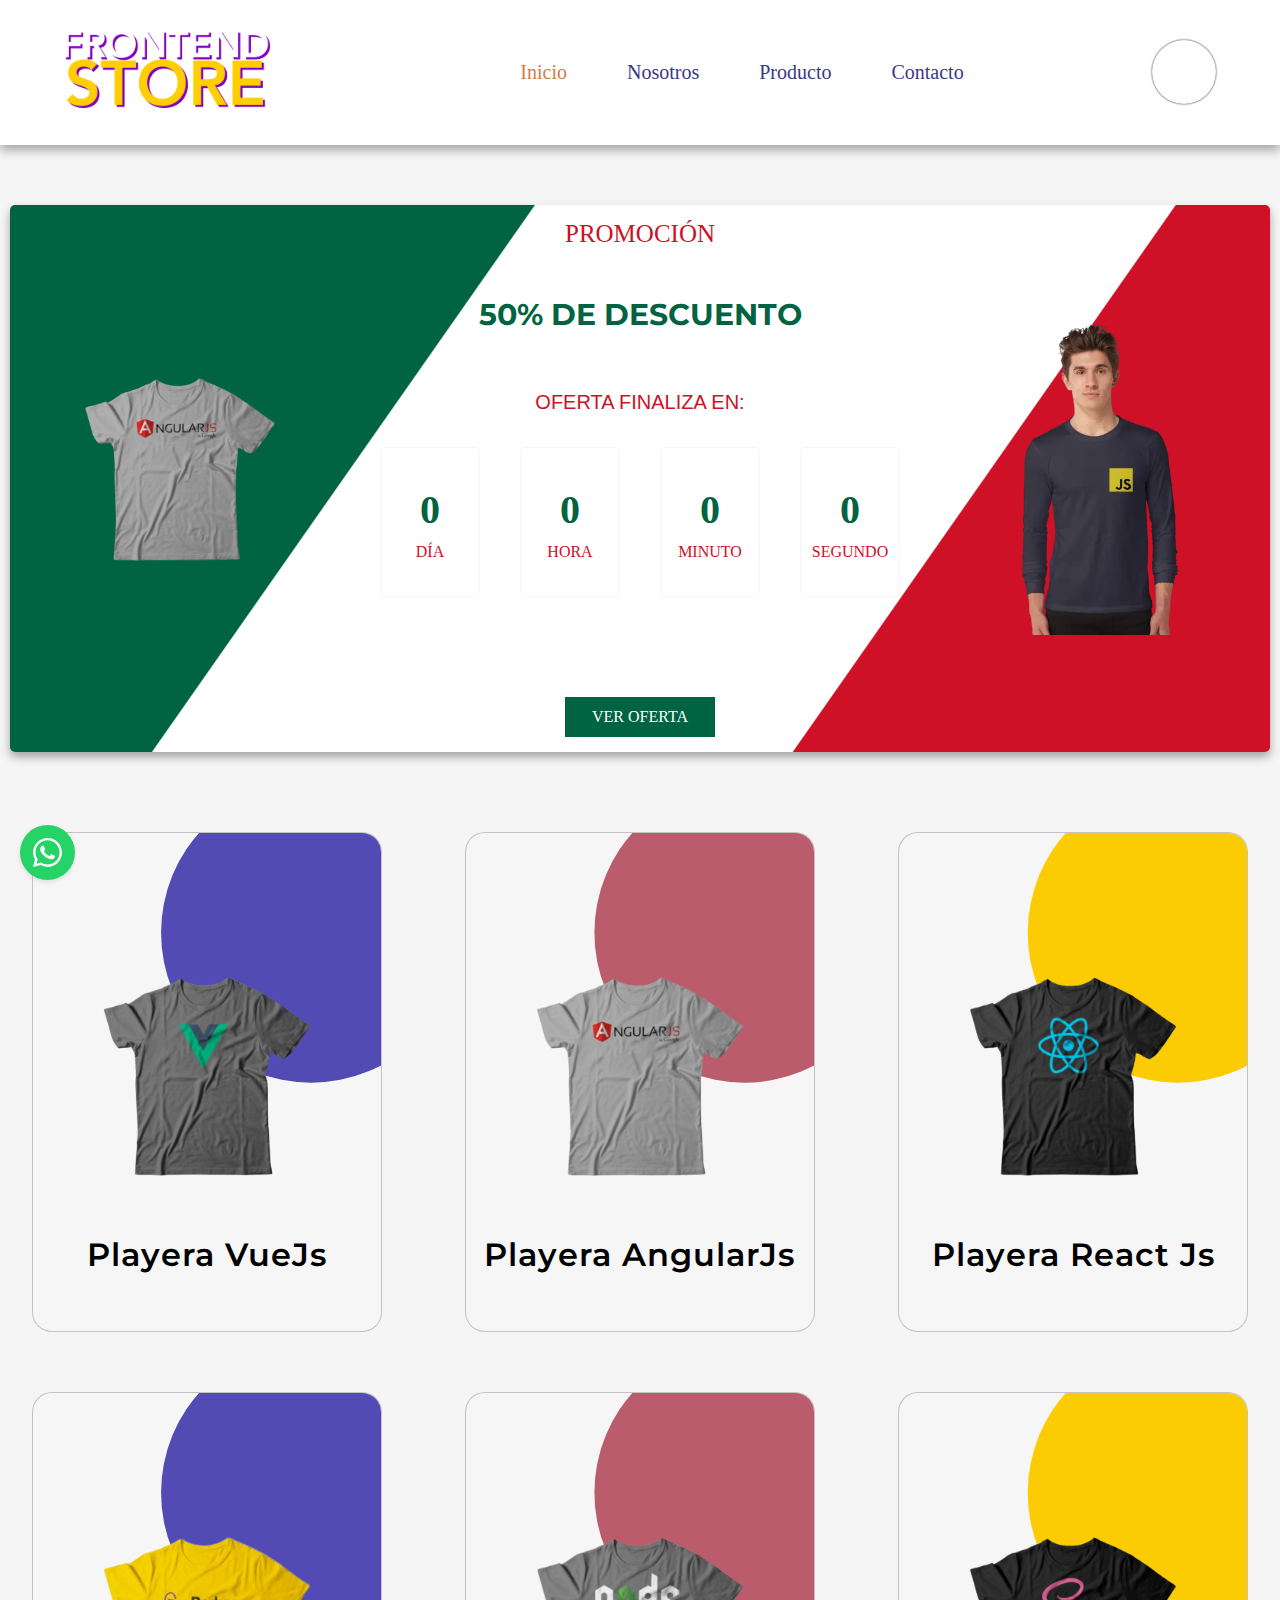
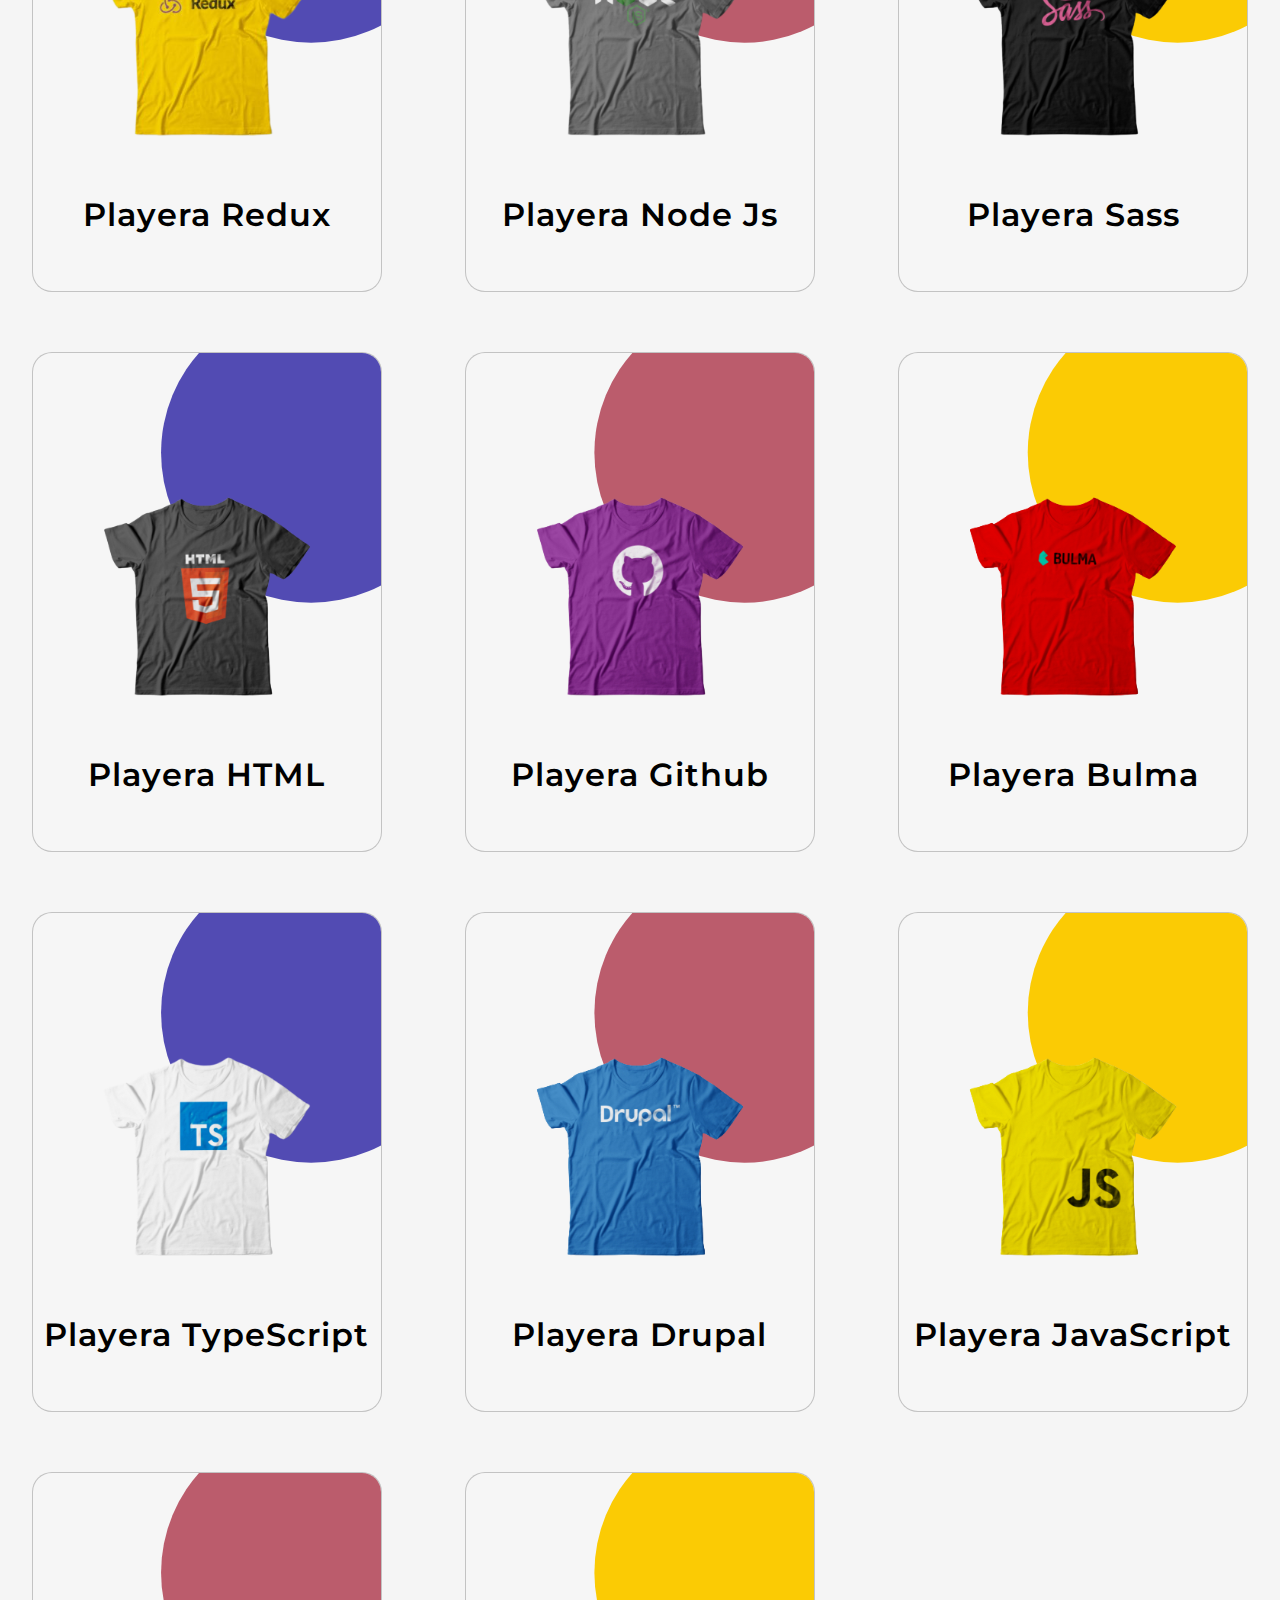
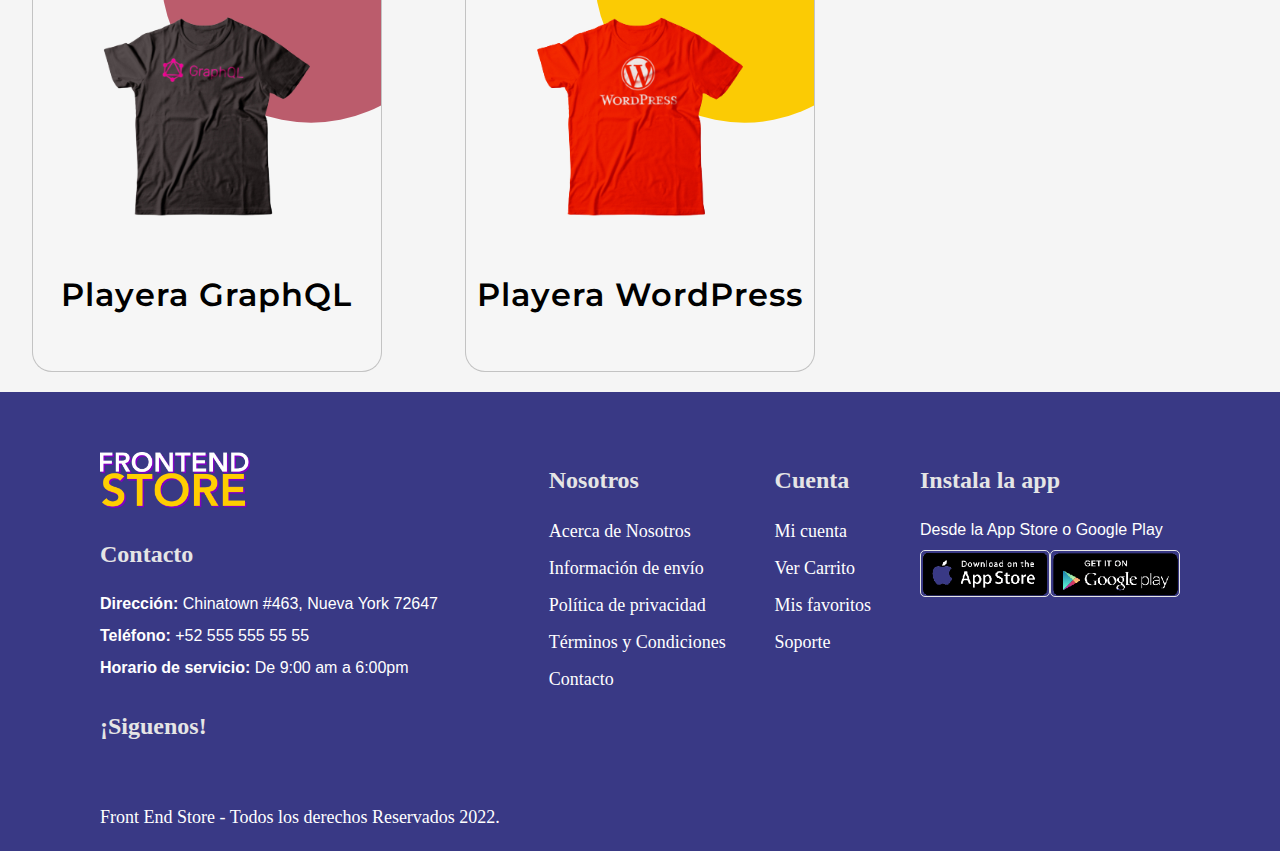
<file: index.html>
<!DOCTYPE html>
<html lang="es">

<head>
    <meta charset="UTF-8">
    <meta http-equiv="X-UA-Compatible" content="IE=edge">
    <meta name="viewport" content="width=device-width, initial-scale=1.0">
    <link rel="stylesheet" href="css/normalize.css">
    <link href="https://fonts.googleapis.com/css2?family=Montserrat:wght@400;500;600;700&display=swap" rel="stylesheet">
    <link rel="stylesheet" href="css/style.css">
    <link rel="stylesheet" href="https://cdnjs.cloudflare.com/ajax/libs/font-awesome/6.2.0/css/all.min.css"
        integrity="sha512-xh6O/CkQoPOWDdYTDqeRdPCVd1SpvCA9XXcUnZS2FmJNp1coAFzvtCN9BmamE+4aHK8yyUHUSCcJHgXloTyT2A=="
        crossorigin="anonymous" referrerpolicy="no-referrer" />
    <title>Frontend Store</title>
</head>

<body>

    <header class="header">
        <nav class="navbar">
            <div class="header__logo">
                <a href="index.html"><img class="header__logo--frontendstore" src="img/logo.png" alt="Logo"></a>
            </div>
            <div class="header__menu">
                <ul class="menu-list">
                    <div class="icon close-btn">
                        <i class="fa-sharp fa-solid fa-xmark"></i>
                    </div>
                    <li>
                        <a class="navegacion__enlace navegacion__enlace--active" href="index.html">Inicio</a>
                    </li>
                    <li>
                        <a class="navegacion__enlace" href="nosotros.html">Nosotros</a>
                    </li>
                    <li>
                        <a class="navegacion__enlace" href="producto.html">Producto</a>
                    </li>
                    <li>
                        <a class="navegacion__enlace" href="contacto.html">Contacto</a>
                    </li>
                </ul>

            </div>
            <div class="header__cart cart">

                <i class="fa-solid fa-cart-plus"></i>


                <div class="container" tabindex="1">
                    <div class="search-container" tabindex="1">
                        <input class="buscar-loop" placeholder="Buscar" type="text">
                        <a class="button">
                            <i class="fa-solid fa-magnifying-glass"></i>
                        </a>
                    </div>
                </div>

            </div>

            <div class="icon menu-btn">
                <i class="fa-solid fa-bars"></i>
            </div>

        </nav>
    </header>


    <!-- Prueba -->
    <section class="banner-container">
        <div class="banner">
            <div class="playera">
                <img src="/img/playera-promo.png" alt="">
            </div>
            <div class="content" id="oferta">
                <span class="promo">Promoción</span>
                <h3>50% de descuento</h3>
                <p>Oferta <span class="span">finaliza en:</span></p>
                <div id="cuenta"></div>
                <a href="#" class="btn oferta">Ver Oferta</a>
            </div>
            <div class="model">
                <img src="img/model-javascript.webp" alt="Model">
            </div>
        </div>
    </section>
    <!-- Prueba -->

    <!-- Inicio de playeras -->

    <main class="contenido">
        <div class="grid">


            <div class="producto">
                <!-- Inicio de producto -->

                <div class="container">
                    <div class="card">
                        <a href="producto.html">
                            <div class="imgBx">
                                <img src="img/1.png">
                            </div>
                        </a>
                        <div class="contentBx">

                            <h2>Playera VueJs</h2>
                            <div class="size">
                                <h3>Talla :</h3>
                                <span>S</span>
                                <span>M</span>
                                <span>L</span>
                                <span>XL</span>
                            </div>
                            <div class="color">
                                <h3>Color :</h3>
                                <span></span>
                                <span></span>
                                <span></span>
                                <span></span>

                            </div>
                            <div class="producto__info_precio">
                                <div class="producto__precio">
                                    <p class="price">
                                        <span>$</span>15.00 usd
                                    </p>
                                </div>
                                <div class="producto__btn-cart">
                                    <button class="button-cart">
                                        <span>Agregar al carrito</span>
                                        <div class="cart">
                                            <svg viewBox="0 0 36 26">
                                                <polyline points="1 2.5 6 2.5 10 18.5 25.5 18.5 28.5 7.5 7.5 7.5">
                                                </polyline>
                                                <polyline points="15 13.5 17 15.5 22 10.5"></polyline>
                                            </svg>
                                        </div>
                                    </button>
                                </div>
                            </div>
                        </div>
                    </div>

                </div>
            </div><!-- Fin de producto -->

            <div class="producto">
                <!-- Inicio de producto -->

                <div class="container">
                    <div class="card card-2">
                        <a href="producto.html">
                            <div class="imgBx">
                                <img src="img/2.png">
                            </div>
                        </a>
                        <div class="contentBx">

                            <h2>Playera AngularJs</h2>
                            <div class="size">
                                <h3>Talla :</h3>
                                <span>S</span>
                                <span>M</span>
                                <span>L</span>
                                <span>XL</span>
                            </div>
                            <div class="color">
                                <h3>Color :</h3>
                                <span></span>
                                <span></span>
                                <span></span>
                                <span></span>

                            </div>
                            <div class="producto__info_precio">
                                <div class="producto__precio">
                                    <p class="price">
                                        <span>$</span>18.00 usd
                                    </p>
                                </div>
                                <div class="producto__btn-cart">
                                    <button class="button-cart">
                                        <span>Agregar al carrito</span>
                                        <div class="cart">
                                            <svg viewBox="0 0 36 26">
                                                <polyline points="1 2.5 6 2.5 10 18.5 25.5 18.5 28.5 7.5 7.5 7.5">
                                                </polyline>
                                                <polyline points="15 13.5 17 15.5 22 10.5"></polyline>
                                            </svg>
                                        </div>
                                    </button>
                                </div>
                            </div>
                        </div>
                    </div>

                </div>
            </div><!-- Fin de producto -->

            <div class="producto">
                <!-- Inicio de producto -->

                <div class="container">
                    <div class="card card-3">
                        <a href="producto.html">
                            <div class="imgBx">
                                <img src="img/3.png">
                            </div>
                        </a>
                        <div class="contentBx">

                            <h2>Playera React Js</h2>
                            <div class="size">
                                <h3>Talla :</h3>
                                <span>S</span>
                                <span>M</span>
                                <span>L</span>
                                <span>XL</span>
                            </div>
                            <div class="color">
                                <h3>Color :</h3>
                                <span></span>
                                <span></span>
                                <span></span>
                                <span></span>

                            </div>
                            <div class="producto__info_precio">
                                <div class="producto__precio">
                                    <p class="price">
                                        <span>$</span>18.00 usd
                                    </p>
                                </div>
                                <div class="producto__btn-cart">
                                    <button class="button-cart">
                                        <span>Agregar al carrito</span>
                                        <div class="cart">
                                            <svg viewBox="0 0 36 26">
                                                <polyline points="1 2.5 6 2.5 10 18.5 25.5 18.5 28.5 7.5 7.5 7.5">
                                                </polyline>
                                                <polyline points="15 13.5 17 15.5 22 10.5"></polyline>
                                            </svg>
                                        </div>
                                    </button>
                                </div>
                            </div>
                        </div>
                    </div>

                </div>
            </div><!-- Fin de producto -->

            <div class="producto">
                <!-- Inicio de producto -->

                <div class="container">
                    <div class="card ">
                        <a href="producto.html">
                            <div class="imgBx">
                                <img src="img/4.png">
                            </div>
                        </a>
                        <div class="contentBx">

                            <h2>Playera Redux</h2>
                            <div class="size">
                                <h3>Talla :</h3>
                                <span>S</span>
                                <span>M</span>
                                <span>L</span>
                                <span>XL</span>
                            </div>
                            <div class="color">
                                <h3>Color :</h3>
                                <span></span>
                                <span></span>
                                <span></span>
                                <span></span>

                            </div>
                            <div class="producto__info_precio">
                                <div class="producto__precio">
                                    <p class="price">
                                        <span>$</span>15.00 usd
                                    </p>
                                </div>
                                <div class="producto__btn-cart">
                                    <button class="button-cart">
                                        <span>Agregar al carrito</span>
                                        <div class="cart">
                                            <svg viewBox="0 0 36 26">
                                                <polyline points="1 2.5 6 2.5 10 18.5 25.5 18.5 28.5 7.5 7.5 7.5">
                                                </polyline>
                                                <polyline points="15 13.5 17 15.5 22 10.5"></polyline>
                                            </svg>
                                        </div>
                                    </button>
                                </div>
                            </div>
                        </div>
                    </div>

                </div>
            </div><!-- Fin de producto -->


            <div class="producto">
                <!-- Inicio de producto -->

                <div class="container">
                    <div class="card card-2">
                        <a href="producto.html">
                            <div class="imgBx">
                                <img src="img/5.png">
                            </div>
                        </a>
                        <div class="contentBx">

                            <h2>Playera Node Js</h2>
                            <div class="size">
                                <h3>Talla :</h3>
                                <span>S</span>
                                <span>M</span>
                                <span>L</span>
                                <span>XL</span>
                            </div>
                            <div class="color">
                                <h3>Color :</h3>
                                <span></span>
                                <span></span>
                                <span></span>
                                <span></span>

                            </div>
                            <div class="producto__info_precio">
                                <div class="producto__precio">
                                    <p class="price">
                                        <span>$</span>18.00 usd
                                    </p>
                                </div>
                                <div class="producto__btn-cart">
                                    <button class="button-cart">
                                        <span>Agregar al carrito</span>
                                        <div class="cart">
                                            <svg viewBox="0 0 36 26">
                                                <polyline points="1 2.5 6 2.5 10 18.5 25.5 18.5 28.5 7.5 7.5 7.5">
                                                </polyline>
                                                <polyline points="15 13.5 17 15.5 22 10.5"></polyline>
                                            </svg>
                                        </div>
                                    </button>
                                </div>
                            </div>
                        </div>
                    </div>

                </div>
            </div><!-- Fin de producto -->

            <div class="producto">
                <!-- Inicio de producto -->

                <div class="container">
                    <div class="card card-3">
                        <a href="producto.html">
                            <div class="imgBx">
                                <img src="img/6.png">
                            </div>
                        </a>
                        <div class="contentBx">

                            <h2>Playera Sass</h2>
                            <div class="size">
                                <h3>Talla :</h3>
                                <span>S</span>
                                <span>M</span>
                                <span>L</span>
                                <span>XL</span>
                            </div>
                            <div class="color">
                                <h3>Color :</h3>
                                <span></span>
                                <span></span>
                                <span></span>
                                <span></span>

                            </div>
                            <div class="producto__info_precio">
                                <div class="producto__precio">
                                    <p class="price">
                                        <span>$</span>16.00 usd
                                    </p>
                                </div>
                                <div class="producto__btn-cart">
                                    <button class="button-cart">
                                        <span>Agregar al carrito</span>
                                        <div class="cart">
                                            <svg viewBox="0 0 36 26">
                                                <polyline points="1 2.5 6 2.5 10 18.5 25.5 18.5 28.5 7.5 7.5 7.5">
                                                </polyline>
                                                <polyline points="15 13.5 17 15.5 22 10.5"></polyline>
                                            </svg>
                                        </div>
                                    </button>
                                </div>
                            </div>
                        </div>
                    </div>

                </div>
            </div><!-- Fin de producto -->

            <div class="producto">
                <!-- Inicio de producto -->

                <div class="container">
                    <div class="card">
                        <a href="producto.html">
                            <div class="imgBx">
                                <img src="img/7.png">
                            </div>
                        </a>
                        <div class="contentBx">

                            <h2>Playera HTML</h2>
                            <div class="size">
                                <h3>Talla :</h3>
                                <span>S</span>
                                <span>M</span>
                                <span>L</span>
                                <span>XL</span>
                            </div>
                            <div class="color">
                                <h3>Color :</h3>
                                <span></span>
                                <span></span>
                                <span></span>
                                <span></span>

                            </div>
                            <div class="producto__info_precio">
                                <div class="producto__precio">
                                    <p class="price">
                                        <span>$</span>13.00 usd
                                    </p>
                                </div>
                                <div class="producto__btn-cart">
                                    <button class="button-cart">
                                        <span>Agregar al carrito</span>
                                        <div class="cart">
                                            <svg viewBox="0 0 36 26">
                                                <polyline points="1 2.5 6 2.5 10 18.5 25.5 18.5 28.5 7.5 7.5 7.5">
                                                </polyline>
                                                <polyline points="15 13.5 17 15.5 22 10.5"></polyline>
                                            </svg>
                                        </div>
                                    </button>
                                </div>
                            </div>
                        </div>
                    </div>

                </div>
            </div><!-- Fin de producto -->

            <div class="producto">
                <!-- Inicio de producto -->

                <div class="container">
                    <div class="card card-2">
                        <a href="producto.html">
                            <div class="imgBx">
                                <img src="img/8.png">
                            </div>
                        </a>
                        <div class="contentBx">

                            <h2>Playera Github</h2>
                            <div class="size">
                                <h3>Talla :</h3>
                                <span>S</span>
                                <span>M</span>
                                <span>L</span>
                                <span>XL</span>
                            </div>
                            <div class="color">
                                <h3>Color :</h3>
                                <span></span>
                                <span></span>
                                <span></span>
                                <span></span>

                            </div>
                            <div class="producto__info_precio">
                                <div class="producto__precio">
                                    <p class="price">
                                        <span>$</span>16.00 usd
                                    </p>
                                </div>
                                <div class="producto__btn-cart">
                                    <button class="button-cart">
                                        <span>Agregar al carrito</span>
                                        <div class="cart">
                                            <svg viewBox="0 0 36 26">
                                                <polyline points="1 2.5 6 2.5 10 18.5 25.5 18.5 28.5 7.5 7.5 7.5">
                                                </polyline>
                                                <polyline points="15 13.5 17 15.5 22 10.5"></polyline>
                                            </svg>
                                        </div>
                                    </button>
                                </div>
                            </div>
                        </div>
                    </div>

                </div>
            </div><!-- Fin de producto -->

            <div class="producto">
                <!-- Inicio de producto -->

                <div class="container">
                    <div class="card card-3">
                        <a href="producto.html">
                            <div class="imgBx">
                                <img src="img/9.png">
                            </div>
                        </a>
                        <div class="contentBx">

                            <h2>Playera Bulma</h2>
                            <div class="size">
                                <h3>Talla :</h3>
                                <span>S</span>
                                <span>M</span>
                                <span>L</span>
                                <span>XL</span>
                            </div>
                            <div class="color">
                                <h3>Color :</h3>
                                <span></span>
                                <span></span>
                                <span></span>
                                <span></span>

                            </div>
                            <div class="producto__info_precio">
                                <div class="producto__precio">
                                    <p class="price">
                                        <span>$</span>15.00 usd
                                    </p>
                                </div>
                                <div class="producto__btn-cart">
                                    <button class="button-cart">
                                        <span>Agregar al carrito</span>
                                        <div class="cart">
                                            <svg viewBox="0 0 36 26">
                                                <polyline points="1 2.5 6 2.5 10 18.5 25.5 18.5 28.5 7.5 7.5 7.5">
                                                </polyline>
                                                <polyline points="15 13.5 17 15.5 22 10.5"></polyline>
                                            </svg>
                                        </div>
                                    </button>
                                </div>
                            </div>
                        </div>
                    </div>

                </div>
            </div><!-- Fin de producto -->


            <div class="producto">
                <!-- Inicio de producto -->

                <div class="container">
                    <div class="card">
                        <a href="producto.html">
                            <div class="imgBx">
                                <img src="img/10.png">
                            </div>
                        </a>
                        <div class="contentBx">

                            <h2>Playera TypeScript</h2>
                            <div class="size">
                                <h3>Talla :</h3>
                                <span>S</span>
                                <span>M</span>
                                <span>L</span>
                                <span>XL</span>
                            </div>
                            <div class="color">
                                <h3>Color :</h3>
                                <span></span>
                                <span></span>
                                <span></span>
                                <span></span>

                            </div>
                            <div class="producto__info_precio">
                                <div class="producto__precio">
                                    <p class="price">
                                        <span>$</span>18.00 usd
                                    </p>
                                </div>
                                <div class="producto__btn-cart">
                                    <button class="button-cart">
                                        <span>Agregar al carrito</span>
                                        <div class="cart">
                                            <svg viewBox="0 0 36 26">
                                                <polyline points="1 2.5 6 2.5 10 18.5 25.5 18.5 28.5 7.5 7.5 7.5">
                                                </polyline>
                                                <polyline points="15 13.5 17 15.5 22 10.5"></polyline>
                                            </svg>
                                        </div>
                                    </button>
                                </div>
                            </div>
                        </div>
                    </div>

                </div>
            </div><!-- Fin de producto -->

            <div class="producto">
                <!-- Inicio de producto -->

                <div class="container">
                    <div class="card card-2">
                        <a href="producto.html">
                            <div class="imgBx">
                                <img src="img/11.png">
                            </div>
                        </a>
                        <div class="contentBx">

                            <h2>Playera Drupal</h2>
                            <div class="size">
                                <h3>Talla :</h3>
                                <span>S</span>
                                <span>M</span>
                                <span>L</span>
                                <span>XL</span>
                            </div>
                            <div class="color">
                                <h3>Color :</h3>
                                <span></span>
                                <span></span>
                                <span></span>
                                <span></span>

                            </div>
                            <div class="producto__info_precio">
                                <div class="producto__precio">
                                    <p class="price">
                                        <span>$</span>14.00 usd
                                    </p>
                                </div>
                                <div class="producto__btn-cart">
                                    <button class="button-cart">
                                        <span>Agregar al carrito</span>
                                        <div class="cart">
                                            <svg viewBox="0 0 36 26">
                                                <polyline points="1 2.5 6 2.5 10 18.5 25.5 18.5 28.5 7.5 7.5 7.5">
                                                </polyline>
                                                <polyline points="15 13.5 17 15.5 22 10.5"></polyline>
                                            </svg>
                                        </div>
                                    </button>
                                </div>
                            </div>
                        </div>
                    </div>

                </div>
            </div><!-- Fin de producto -->

            <div class="producto">
                <!-- Inicio de producto -->

                <div class="container">
                    <div class="card card-3">
                        <a href="producto.html">
                            <div class="imgBx">
                                <img src="img/12.png">
                            </div>
                        </a>
                        <div class="contentBx">

                            <h2>Playera JavaScript</h2>
                            <div class="size">
                                <h3>Talla :</h3>
                                <span>S</span>
                                <span>M</span>
                                <span>L</span>
                                <span>XL</span>
                            </div>
                            <div class="color">
                                <h3>Color :</h3>
                                <span></span>
                                <span></span>
                                <span></span>
                                <span></span>

                            </div>
                            <div class="producto__info_precio">
                                <div class="producto__precio">
                                    <p class="price">
                                        <span>$</span>19.00 usd
                                    </p>
                                </div>
                                <div class="producto__btn-cart">
                                    <button class="button-cart">
                                        <span>Agregar al carrito</span>
                                        <div class="cart">
                                            <svg viewBox="0 0 36 26">
                                                <polyline points="1 2.5 6 2.5 10 18.5 25.5 18.5 28.5 7.5 7.5 7.5">
                                                </polyline>
                                                <polyline points="15 13.5 17 15.5 22 10.5"></polyline>
                                            </svg>
                                        </div>
                                    </button>
                                </div>
                            </div>
                        </div>
                    </div>

                </div>
            </div><!-- Fin de producto -->

            <div class="producto">
                <!-- Inicio de producto -->

                <div class="container">
                    <div class="card card-2">
                        <a href="producto.html">
                            <div class="imgBx">
                                <img src="img/13.png">
                            </div>
                        </a>
                        <div class="contentBx">

                            <h2>Playera GraphQL</h2>
                            <div class="size">
                                <h3>Talla :</h3>
                                <span>S</span>
                                <span>M</span>
                                <span>L</span>
                                <span>XL</span>
                            </div>
                            <div class="color">
                                <h3>Color :</h3>
                                <span></span>
                                <span></span>
                                <span></span>
                                <span></span>

                            </div>
                            <div class="producto__info_precio">
                                <div class="producto__precio">
                                    <p class="price">
                                        <span>$</span>16.00 usd
                                    </p>
                                </div>
                                <div class="producto__btn-cart">
                                    <button class="button-cart">
                                        <span>Agregar al carrito</span>
                                        <div class="cart">
                                            <svg viewBox="0 0 36 26">
                                                <polyline points="1 2.5 6 2.5 10 18.5 25.5 18.5 28.5 7.5 7.5 7.5">
                                                </polyline>
                                                <polyline points="15 13.5 17 15.5 22 10.5"></polyline>
                                            </svg>
                                        </div>
                                    </button>
                                </div>
                            </div>
                        </div>
                    </div>

                </div>
            </div><!-- Fin de producto -->
            <div class="producto">
                <!-- Inicio de producto -->

                <div class="container">
                    <div class="card card-3">
                        <a href="producto.html">
                            <div class="imgBx">
                                <img src="img/14.png">
                            </div>
                        </a>
                        <div class="contentBx">

                            <h2>Playera WordPress</h2>
                            <div class="size">
                                <h3>Talla :</h3>
                                <span>S</span>
                                <span>M</span>
                                <span>L</span>
                                <span>XL</span>
                            </div>
                            <div class="color">
                                <h3>Color :</h3>
                                <span></span>
                                <span></span>
                                <span></span>
                                <span></span>

                            </div>
                            <div class="producto__info_precio">
                                <div class="producto__precio">
                                    <p class="price">
                                        <span>$</span>15.00 usd
                                    </p>
                                </div>
                                <div class="producto__btn-cart">
                                    <button class="button-cart">
                                        <span>Agregar al carrito</span>
                                        <div class="cart">
                                            <svg viewBox="0 0 36 26">
                                                <polyline points="1 2.5 6 2.5 10 18.5 25.5 18.5 28.5 7.5 7.5 7.5">
                                                </polyline>
                                                <polyline points="15 13.5 17 15.5 22 10.5"></polyline>
                                            </svg>
                                        </div>
                                    </button>
                                </div>
                            </div>
                        </div>
                    </div>

                </div>
            </div><!-- Fin de producto -->



        </div>

        <div class="grafico grafico--camisas"></div>
        <div class="grafico grafico--node"></div>
        </div>
    </main>

    <input class="chat-menu hidde" id="offchat-menu" type="checkbox">
    <div class="sticky-button" id="sticky-button">
        <label for="offchat-menu">
            <svg class="chat-icon" viewBox="0 0 24 24">
                <path
                    d="M12.04 2C6.58 2 2.13 6.45 2.13 11.91C2.13 13.66 2.59 15.36 3.45 16.86L2.05 22L7.3 20.62C8.75 21.41 10.38 21.83 12.04 21.83C17.5 21.83 21.95 17.38 21.95 11.92C21.95 9.27 20.92 6.78 19.05 4.91C17.18 3.03 14.69 2 12.04 2M12.05 3.67C14.25 3.67 16.31 4.53 17.87 6.09C19.42 7.65 20.28 9.72 20.28 11.92C20.28 16.46 16.58 20.15 12.04 20.15C10.56 20.15 9.11 19.76 7.85 19L7.55 18.83L4.43 19.65L5.26 16.61L5.06 16.29C4.24 15 3.8 13.47 3.8 11.91C3.81 7.37 7.5 3.67 12.05 3.67M8.53 7.33C8.37 7.33 8.1 7.39 7.87 7.64C7.65 7.89 7 8.5 7 9.71C7 10.93 7.89 12.1 8 12.27C8.14 12.44 9.76 14.94 12.25 16C12.84 16.27 13.3 16.42 13.66 16.53C14.25 16.72 14.79 16.69 15.22 16.63C15.7 16.56 16.68 16.03 16.89 15.45C17.1 14.87 17.1 14.38 17.04 14.27C16.97 14.17 16.81 14.11 16.56 14C16.31 13.86 15.09 13.26 14.87 13.18C14.64 13.1 14.5 13.06 14.31 13.3C14.15 13.55 13.67 14.11 13.53 14.27C13.38 14.44 13.24 14.46 13 14.34C12.74 14.21 11.94 13.95 11 13.11C10.26 12.45 9.77 11.64 9.62 11.39C9.5 11.15 9.61 11 9.73 10.89C9.84 10.78 10 10.6 10.1 10.45C10.23 10.31 10.27 10.2 10.35 10.04C10.43 9.87 10.39 9.73 10.33 9.61C10.27 9.5 9.77 8.26 9.56 7.77C9.36 7.29 9.16 7.35 9 7.34C8.86 7.34 8.7 7.33 8.53 7.33Z" />
            </svg>
            <svg class="close-icon" viewBox="0 0 512 512">
                <path
                    d="M278.6 256l68.2-68.2c6.2-6.2 6.2-16.4 0-22.6-6.2-6.2-16.4-6.2-22.6 0L256 233.4l-68.2-68.2c-6.2-6.2-16.4-6.2-22.6 0-3.1 3.1-4.7 7.2-4.7 11.3 0 4.1 1.6 8.2 4.7 11.3l68.2 68.2-68.2 68.2c-3.1 3.1-4.7 7.2-4.7 11.3 0 4.1 1.6 8.2 4.7 11.3 6.2 6.2 16.4 6.2 22.6 0l68.2-68.2 68.2 68.2c6.2 6.2 16.4 6.2 22.6 0 6.2-6.2 6.2-16.4 0-22.6L278.6 256z" />
            </svg>
        </label>
    </div>

    <div class="sticky-chat">
        <div class="chat-content">
            <div class="chat-header">
                <svg viewBox="0 0 32 32">
                    <path
                        d="M24,22a1,1,0,0,1-.64-.23L18.84,18H17A8,8,0,0,1,17,2h6a8,8,0,0,1,2,15.74V21a1,1,0,0,1-.58.91A1,1,0,0,1,24,22ZM17,4a6,6,0,0,0,0,12h2.2a1,1,0,0,1,.64.23L23,18.86V16.92a1,1,0,0,1,.86-1A6,6,0,0,0,23,4Z" />
                    <rect height="2" width="2" x="19" y="9"></rect>
                    <rect height="2" width="2" x="14" y="9"></rect>
                    <rect height="2" width="2" x="24" y="9"></rect>
                    <path
                        d="M8,30a1,1,0,0,1-.42-.09A1,1,0,0,1,7,29V25.74a8,8,0,0,1-1.28-15,1,1,0,1,1,.82,1.82,6,6,0,0,0,1.6,11.4,1,1,0,0,1,.86,1v1.94l3.16-2.63A1,1,0,0,1,12.8,24H15a5.94,5.94,0,0,0,4.29-1.82,1,1,0,0,1,1.44,1.4A8,8,0,0,1,15,26H13.16L8.64,29.77A1,1,0,0,1,8,30Z" />
                </svg>
                <div class="titulo">Bienvenido al chat de Orange <span>Por favor dejame un mensaje y me comunicare
                        contigo🙂</span>
                </div>
            </div>
            <div class="chat-text"><span>Hola 🙂 ,¿En que puedo ayudarte?</span>
                <span class="typing">
                    <svg viewBox="0 0 512 512">
                        <circle cx="256" cy="256" r="48"></circle>
                        <circle cx="416" cy="256" r="48"></circle>
                        <circle cx="96" cy="256" r="48"></circle>
                    </svg>
                </span>
            </div>
        </div>
        <a href="#" target="_blank" class="chat-button">
            <span>Elliot Alderson</span>
            <svg viewBox="0 0 32 32">
                <path
                    d="M19.47,31a2,2,0,0,1-1.8-1.09l-4-7.57a1,1,0,0,1,1.77-.93l4,7.57L29,3.06,3,12.49l9.8,5.26,8.32-8.32a1,1,0,0,1,1.42,1.42l-8.85,8.84a1,1,0,0,1-1.17.18L2.09,14.33a2,2,0,0,1,.25-3.72L28.25,1.13a2,2,0,0,1,2.62,2.62L21.39,29.66A2,2,0,0,1,19.61,31Z" />
            </svg>
        </a>
    </div>


    <footer class="footer">
        <div class="col">
            <a href="index.html">
                <img class="footer-logo" src="img/logo.png" alt="Logo footer" width="150px">
            </a>
            <h4>Contacto</h4>
            <p><Strong>Dirección:</Strong> Chinatown #463, Nueva York 72647 </p>
            <p><strong>Teléfono:</strong> +52 555 555 55 55 </p>
            <p><strong>Horario de servicio:</strong> De 9:00 am a 6:00pm</p>
            <div class="redes-sociales">
                <div class="siguenos">
                    <h4>¡Siguenos!</h4>
                    <div class="iconos">
                        <a href="https://www.facebook.com/IAgentOrangeI/" target="_blank"> <i
                                class="fab fa-facebook"></i></a>
                        <a href="https://www.instagram.com/" target="_blank"><i class="fa-brands fa-instagram"></i></a>
                        <a href="https://www.youtube.com/channel/UC_jCLDllPn__z9R0i086vRw" target="_blank"><i
                                class="fa-brands fa-youtube"></i></a>
                    </div>
                </div>
            </div>

            <div class="copyryght">
                <a href="#" class="footer__copyright">Front End Store - Todos los derechos Reservados 2022.</a>
            </div>
        </div>

        <div class="col">
            <h4>Nosotros</h4>
            <a href="#">Acerca de Nosotros</a>
            <a href="#">Información de envío</a>
            <a href="#">Política de privacidad</a>
            <a href="#">Términos y Condiciones</a>
            <a href="#">Contacto</a>
        </div>

        <div class="col">
            <h4>Cuenta</h4>
            <a href="#">Mi cuenta</a>
            <a href="#">Ver Carrito</a>
            <a href="#">Mis favoritos</a>
            <a href="#">Soporte</a>
        </div>

        <div class="col install">
            <h4>Instala la app</h4>
            <p>Desde la App Store o Google Play</p>
            <div class="row">
                <img src="img/App-store.png" alt="Logo app Store" width="130px">
                <img src="img/Google-play.png" alt="Logo Google Play" width="130px">

            </div>
        </div>
    </footer>



    <script src="js/main.js"></script>
    <script src="js/simplyCountdown.min.js"></script>
    <script src="js/countdown.js"></script>

</body>

</html>
</file>
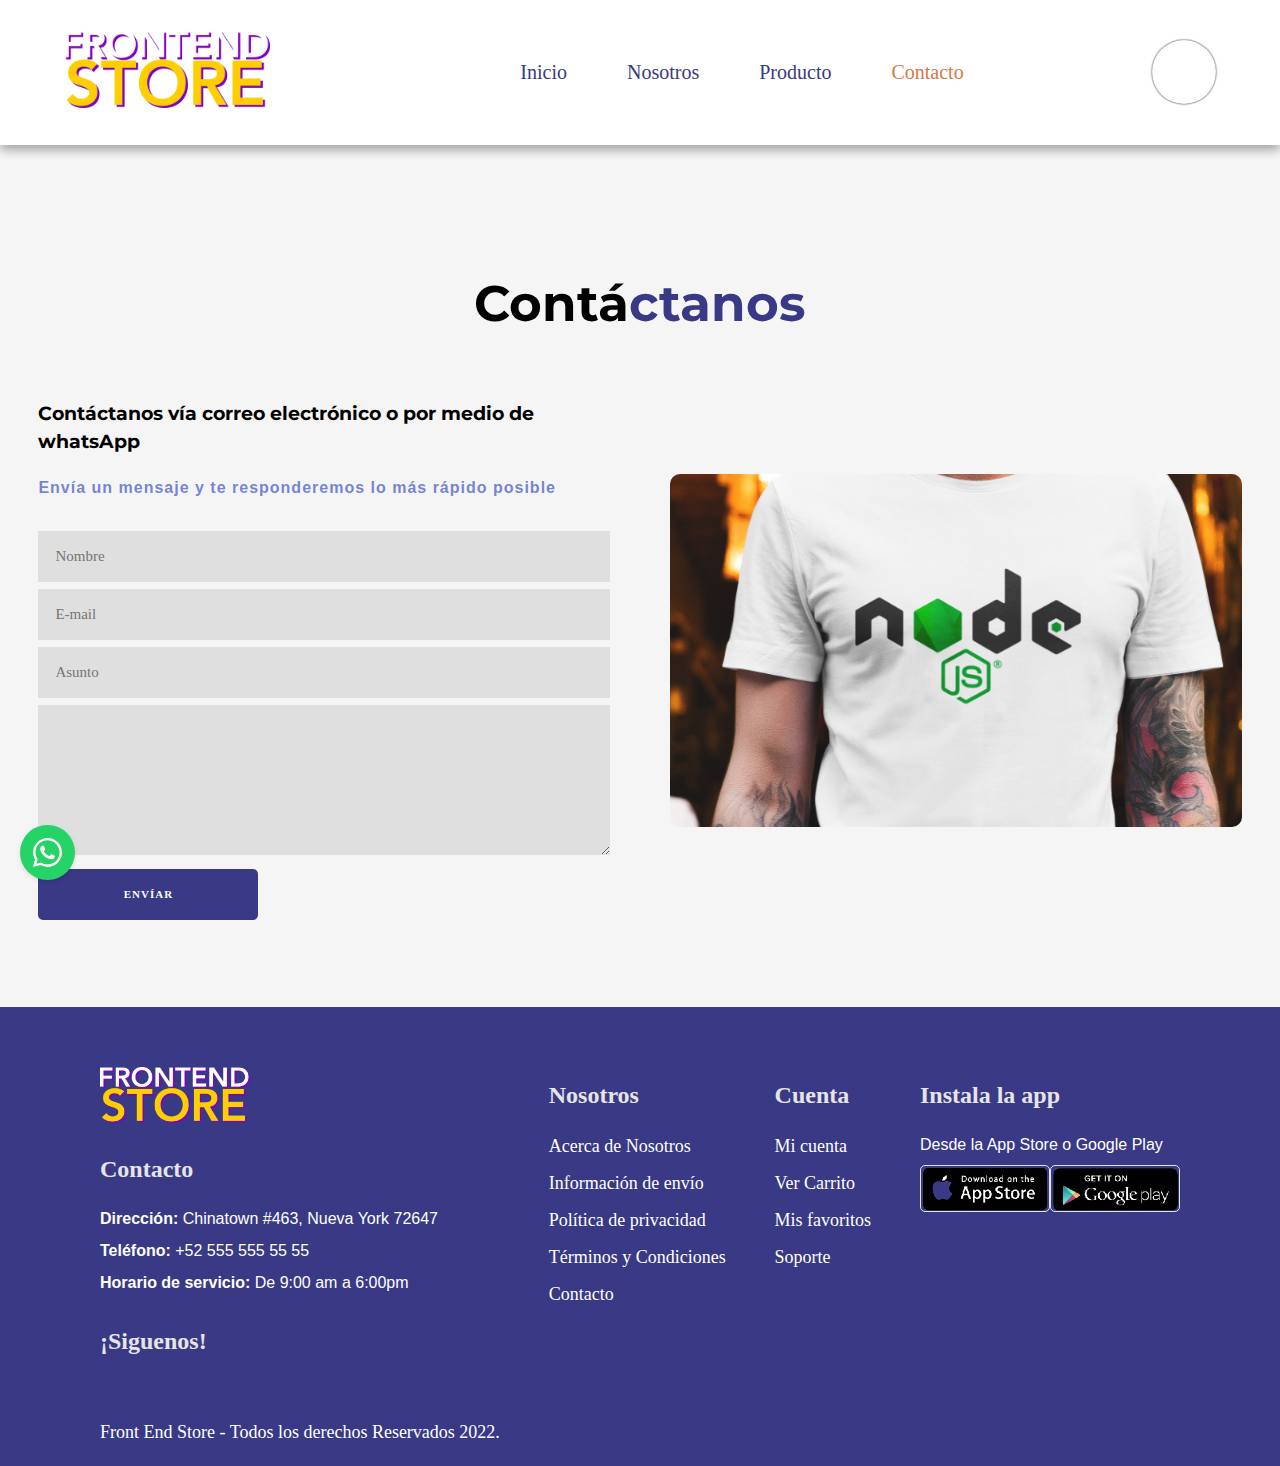
<file: contacto.html>
<!DOCTYPE html>
<html lang="en">
<head>
    <meta charset="UTF-8">
    <meta http-equiv="X-UA-Compatible" content="IE=edge">
    <meta name="viewport" content="width=device-width, initial-scale=1.0">
    <link rel="stylesheet" href="css/normalize.css">
    <link href="https://fonts.googleapis.com/css2?family=Montserrat:wght@400;500;600;700&display=swap" rel="stylesheet"> 
    <link rel="stylesheet" href="css/style.css">
    <link rel="stylesheet" href="https://cdnjs.cloudflare.com/ajax/libs/font-awesome/6.2.0/css/all.min.css" integrity="sha512-xh6O/CkQoPOWDdYTDqeRdPCVd1SpvCA9XXcUnZS2FmJNp1coAFzvtCN9BmamE+4aHK8yyUHUSCcJHgXloTyT2A==" crossorigin="anonymous" referrerpolicy="no-referrer" />
    <title>Contacto - Frontend Store</title>
</head>
<body>
    
    <header class="header">
        <nav class="navbar">
            <div class="header__logo">
                <a href="index.html"><img class="header__logo--frontendstore" src="img/logo.png" alt="Logo"></a>
            </div>
            <div class="header__menu">
                <ul class="menu-list">
                    <div class="icon close-btn">
                        <i class="fa-sharp fa-solid fa-xmark"></i>
                    </div>
                    <li>
                        <a class="navegacion__enlace " href="index.html">Inicio</a>
                    </li>
                    <li>
                        <a class="navegacion__enlace" href="nosotros.html">Nosotros</a>
                    </li>
                    <li>
                        <a class="navegacion__enlace" href="producto.html">Producto</a>
                    </li>
                    <li>
                        <a class="navegacion__enlace navegacion__enlace--active" href="contacto.html">Contacto</a>
                    </li>
                </ul>

            </div>
            <div class="header__cart cart">

                <i class="fa-solid fa-cart-plus"></i>


                <div class="container" tabindex="1">
                    <div class="search-container" tabindex="1">
                        <input class="buscar-loop" placeholder="Buscar" type="text">
                        <a class="button">
                            <i class="fa-solid fa-magnifying-glass"></i>
                        </a>
                    </div>
                </div>

            </div>

            <div class="icon menu-btn">
                <i class="fa-solid fa-bars"></i>
            </div>

        </nav>
    </header>

    <main class="contenido-contact">
        <h2>Contá<span>ctanos</span></h2>
        <section class="contact-section">
            <div class="contact-form">
                <h3>Contáctanos vía correo electrónico o por medio de whatsApp</h3>                
                <p>Envía un mensaje y te responderemos lo más rápido posible</p>                
                <form action="">
                    <input type="" placeholder="Nombre" required>
                    <input type="email" name="email" id="" placeholder="E-mail" required>
                    <input type="" placeholder="Asunto" required>

                    <textarea name="" id="" cols="30" rows="10" placeholder="Mensaje" required>

                    </textarea>
                    <input type="submit" name="" value="Envíar" class="btn-contact">
                </form>
            </div>

            <div class="contact-img">
                <img src="img/grafico2.jpg" alt="Imagen camisa">
            </div>
        </section>
    </main>

    <input class="chat-menu hidde" id="offchat-menu" type="checkbox">
    <div class="sticky-button" id="sticky-button">
        <label for="offchat-menu">
            <svg class="chat-icon" viewBox="0 0 24 24">
                <path
                    d="M12.04 2C6.58 2 2.13 6.45 2.13 11.91C2.13 13.66 2.59 15.36 3.45 16.86L2.05 22L7.3 20.62C8.75 21.41 10.38 21.83 12.04 21.83C17.5 21.83 21.95 17.38 21.95 11.92C21.95 9.27 20.92 6.78 19.05 4.91C17.18 3.03 14.69 2 12.04 2M12.05 3.67C14.25 3.67 16.31 4.53 17.87 6.09C19.42 7.65 20.28 9.72 20.28 11.92C20.28 16.46 16.58 20.15 12.04 20.15C10.56 20.15 9.11 19.76 7.85 19L7.55 18.83L4.43 19.65L5.26 16.61L5.06 16.29C4.24 15 3.8 13.47 3.8 11.91C3.81 7.37 7.5 3.67 12.05 3.67M8.53 7.33C8.37 7.33 8.1 7.39 7.87 7.64C7.65 7.89 7 8.5 7 9.71C7 10.93 7.89 12.1 8 12.27C8.14 12.44 9.76 14.94 12.25 16C12.84 16.27 13.3 16.42 13.66 16.53C14.25 16.72 14.79 16.69 15.22 16.63C15.7 16.56 16.68 16.03 16.89 15.45C17.1 14.87 17.1 14.38 17.04 14.27C16.97 14.17 16.81 14.11 16.56 14C16.31 13.86 15.09 13.26 14.87 13.18C14.64 13.1 14.5 13.06 14.31 13.3C14.15 13.55 13.67 14.11 13.53 14.27C13.38 14.44 13.24 14.46 13 14.34C12.74 14.21 11.94 13.95 11 13.11C10.26 12.45 9.77 11.64 9.62 11.39C9.5 11.15 9.61 11 9.73 10.89C9.84 10.78 10 10.6 10.1 10.45C10.23 10.31 10.27 10.2 10.35 10.04C10.43 9.87 10.39 9.73 10.33 9.61C10.27 9.5 9.77 8.26 9.56 7.77C9.36 7.29 9.16 7.35 9 7.34C8.86 7.34 8.7 7.33 8.53 7.33Z" />
            </svg>
            <svg class="close-icon" viewBox="0 0 512 512">
                <path
                    d="M278.6 256l68.2-68.2c6.2-6.2 6.2-16.4 0-22.6-6.2-6.2-16.4-6.2-22.6 0L256 233.4l-68.2-68.2c-6.2-6.2-16.4-6.2-22.6 0-3.1 3.1-4.7 7.2-4.7 11.3 0 4.1 1.6 8.2 4.7 11.3l68.2 68.2-68.2 68.2c-3.1 3.1-4.7 7.2-4.7 11.3 0 4.1 1.6 8.2 4.7 11.3 6.2 6.2 16.4 6.2 22.6 0l68.2-68.2 68.2 68.2c6.2 6.2 16.4 6.2 22.6 0 6.2-6.2 6.2-16.4 0-22.6L278.6 256z" />
            </svg>
        </label>
    </div>

    <div class="sticky-chat">
        <div class="chat-content">
            <div class="chat-header">
                <svg viewBox="0 0 32 32">
                    <path
                        d="M24,22a1,1,0,0,1-.64-.23L18.84,18H17A8,8,0,0,1,17,2h6a8,8,0,0,1,2,15.74V21a1,1,0,0,1-.58.91A1,1,0,0,1,24,22ZM17,4a6,6,0,0,0,0,12h2.2a1,1,0,0,1,.64.23L23,18.86V16.92a1,1,0,0,1,.86-1A6,6,0,0,0,23,4Z" />
                    <rect height="2" width="2" x="19" y="9"></rect>
                    <rect height="2" width="2" x="14" y="9"></rect>
                    <rect height="2" width="2" x="24" y="9"></rect>
                    <path
                        d="M8,30a1,1,0,0,1-.42-.09A1,1,0,0,1,7,29V25.74a8,8,0,0,1-1.28-15,1,1,0,1,1,.82,1.82,6,6,0,0,0,1.6,11.4,1,1,0,0,1,.86,1v1.94l3.16-2.63A1,1,0,0,1,12.8,24H15a5.94,5.94,0,0,0,4.29-1.82,1,1,0,0,1,1.44,1.4A8,8,0,0,1,15,26H13.16L8.64,29.77A1,1,0,0,1,8,30Z" />
                </svg>
                <div class="titulo">Bienvenido al chat de Orange <span>Por favor dejame un mensaje y me comunicare
                        contigo🙂</span>
                </div>
            </div>
            <div class="chat-text"><span>Hola 🙂 ,¿En que puedo ayudarte?</span>
                <span class="typing">
                    <svg viewBox="0 0 512 512">
                        <circle cx="256" cy="256" r="48"></circle>
                        <circle cx="416" cy="256" r="48"></circle>
                        <circle cx="96" cy="256" r="48"></circle>
                    </svg>
                </span>
            </div>
        </div>
        <a href="#"
            target="_blank" class="chat-button">
            <span>Elliot Alderson</span>
            <svg viewBox="0 0 32 32">
                <path
                    d="M19.47,31a2,2,0,0,1-1.8-1.09l-4-7.57a1,1,0,0,1,1.77-.93l4,7.57L29,3.06,3,12.49l9.8,5.26,8.32-8.32a1,1,0,0,1,1.42,1.42l-8.85,8.84a1,1,0,0,1-1.17.18L2.09,14.33a2,2,0,0,1,.25-3.72L28.25,1.13a2,2,0,0,1,2.62,2.62L21.39,29.66A2,2,0,0,1,19.61,31Z" />
            </svg>
        </a>
    </div>


    <footer class="footer">
            <div class="col">
                <a href="index.html">
                    <img class="footer-logo" src="img/logo.png" alt="Logo footer" width="150px">
                </a>
                <h4>Contacto</h4>
                <p><Strong>Dirección:</Strong> Chinatown #463, Nueva York 72647 </p>
                <p><strong>Teléfono:</strong> +52 555 555 55 55 </p>
                <p><strong>Horario de servicio:</strong> De 9:00 am a 6:00pm</p>
                <div class="redes-sociales">
                    <div class="siguenos">
                        <h4>¡Siguenos!</h4>
                        <div class="iconos">
                            <a href="https://www.facebook.com/IAgentOrangeI/" target="_blank"> <i
                                    class="fab fa-facebook"></i></a>
                            <a href="https://www.instagram.com/" target="_blank"><i class="fa-brands fa-instagram"></i></a>
                            <a href="https://www.youtube.com/channel/UC_jCLDllPn__z9R0i086vRw" target="_blank"><i
                                    class="fa-brands fa-youtube"></i></a>
                        </div>
                        </div>
                    </div>
            
                    <div class="copyryght">
                        <a href="#" class="footer__copyright">Front End Store - Todos los derechos Reservados 2022.</a>
                    </div>
            </div>
            
            <div class="col">
                <h4>Nosotros</h4>
                <a href="#">Acerca de Nosotros</a>
                <a href="#">Información de envío</a>
                <a href="#">Política de privacidad</a>
                <a href="#">Términos y Condiciones</a>
                <a href="#">Contacto</a>
            </div>
            
        <div class="col">
            <h4>Cuenta</h4>
            <a href="#">Mi cuenta</a>
            <a href="#">Ver Carrito</a>
            <a href="#">Mis favoritos</a>
            <a href="#">Soporte</a>
        </div>

        <div class="col install">
            <h4>Instala la app</h4>
            <p>Desde la App Store o Google Play</p>
            <div class="row">
                <img src="img/App-store.png" alt="Logo app Store" width="130px">
                <img src="img/Google-play.png" alt="Logo Google Play" width="130px">
                
            </div>
        </div>
    </footer>
    <script src="js/main.js"></script>
</body>
</html>
</file>
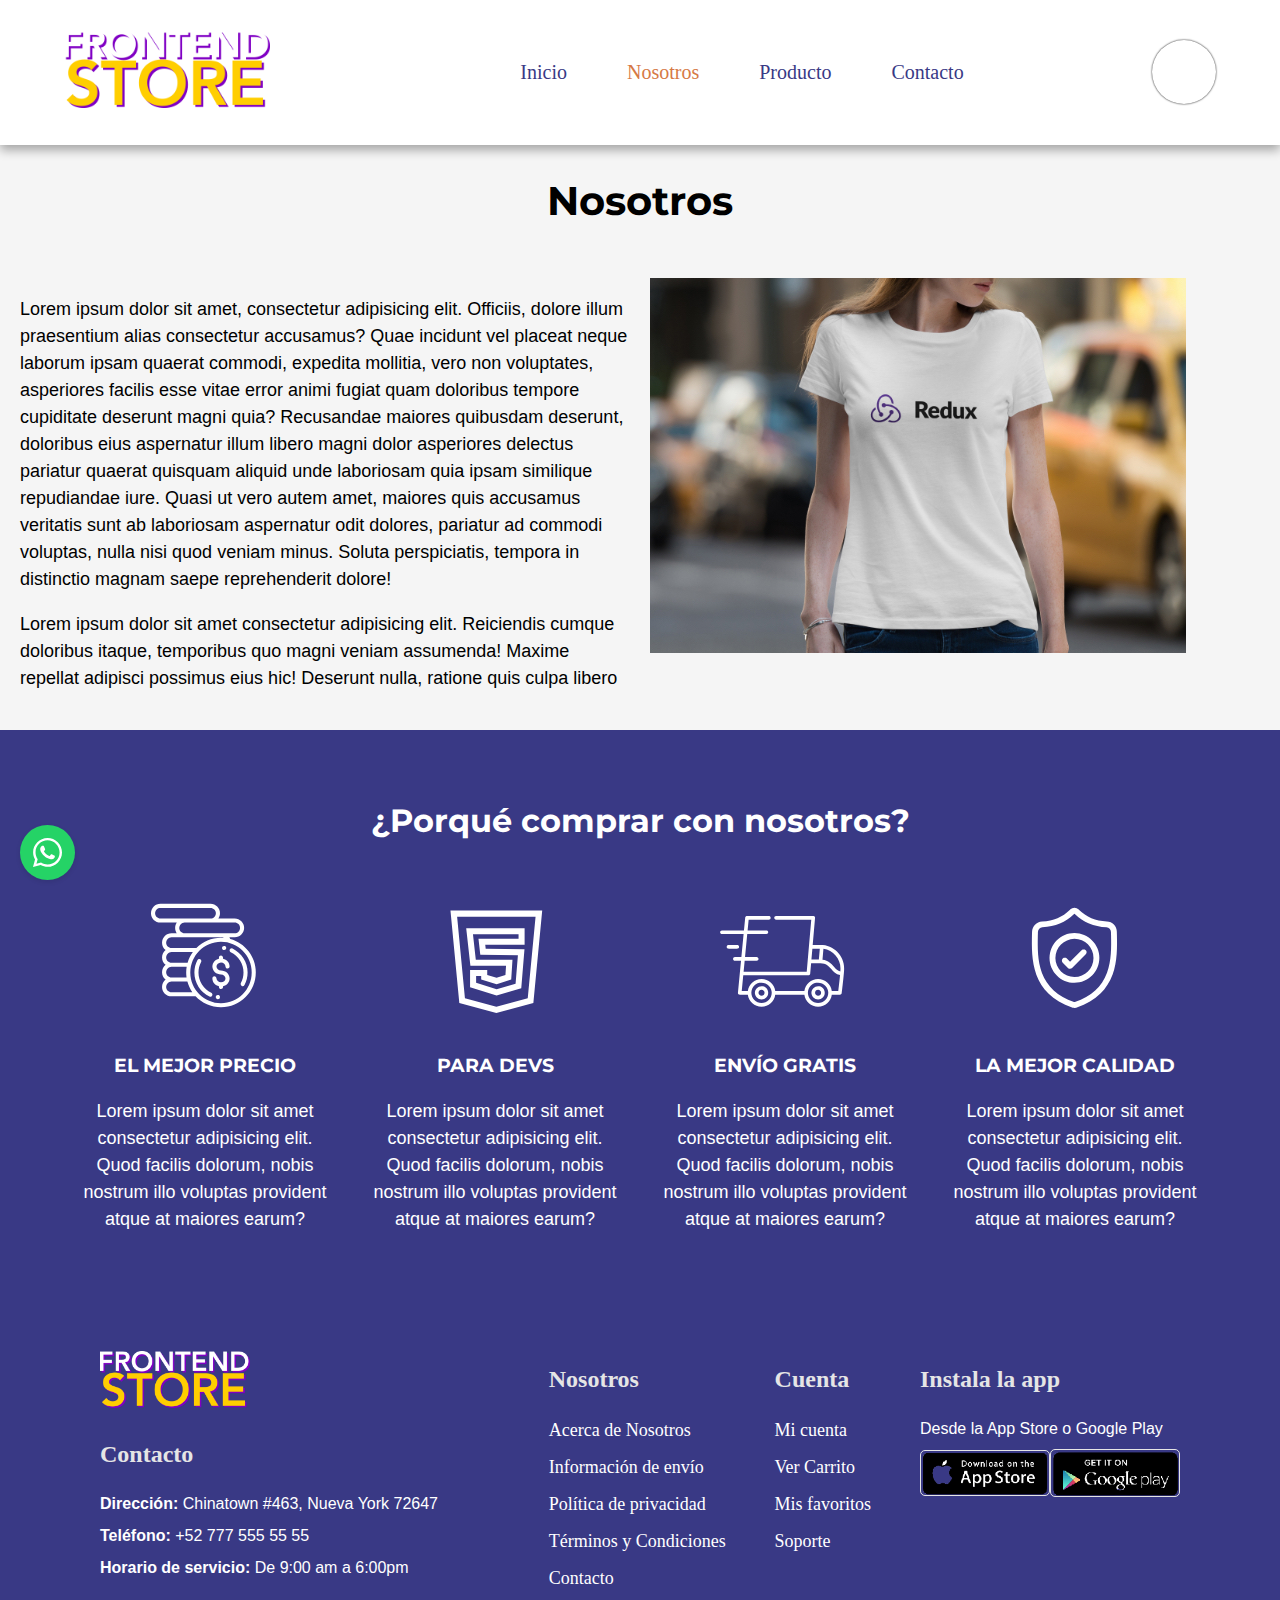
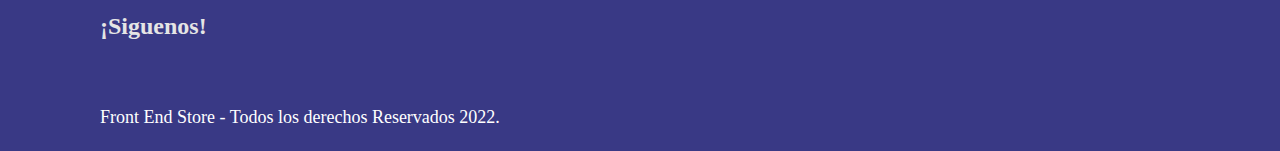
<file: nosotros.html>
<!DOCTYPE html>
<html lang="en">
<head>
    <meta charset="UTF-8">
    <meta http-equiv="X-UA-Compatible" content="IE=edge">
    <meta name="viewport" content="width=device-width, initial-scale=1.0">
    <link rel="stylesheet" href="css/normalize.css">
    <link href="https://fonts.googleapis.com/css2?family=Montserrat:wght@400;500;600;700&display=swap" rel="stylesheet"> 
    <link rel="stylesheet" href="css/style.css">
    <link rel="stylesheet" href="https://cdnjs.cloudflare.com/ajax/libs/font-awesome/6.2.0/css/all.min.css" integrity="sha512-xh6O/CkQoPOWDdYTDqeRdPCVd1SpvCA9XXcUnZS2FmJNp1coAFzvtCN9BmamE+4aHK8yyUHUSCcJHgXloTyT2A==" crossorigin="anonymous" referrerpolicy="no-referrer" />
    <title>Nosotros - Frontend Store</title>
</head>
<body>
    
    <header class="header">
        <nav class="navbar">
            <div class="header__logo">
                <a href="index.html"><img class="header__logo--frontendstore" src="img/logo.png" alt="Logo"></a>
            </div>
            <div class="header__menu">
                <ul class="menu-list">
                    <div class="icon close-btn">
                        <i class="fa-sharp fa-solid fa-xmark"></i>
                    </div>
                    <li>
                        <a class="navegacion__enlace " href="index.html">Inicio</a>
                    </li>
                    <li>
                        <a class="navegacion__enlace navegacion__enlace--active" href="nosotros.html">Nosotros</a>
                    </li>
                    <li>
                        <a class="navegacion__enlace" href="producto.html">Producto</a>
                    </li>
                    <li>
                        <a class="navegacion__enlace" href="contacto.html">Contacto</a>
                    </li>
                </ul>

            </div>
            <div class="header__cart cart">

                <i class="fa-solid fa-cart-plus"></i>


                <div class="container" tabindex="1">
                    <div class="search-container" tabindex="1">
                        <input class="buscar-loop" placeholder="Buscar" type="text">
                        <a class="button">
                            <i class="fa-solid fa-magnifying-glass"></i>
                        </a>
                    </div>
                </div>

            </div>

            <div class="icon menu-btn">
                <i class="fa-solid fa-bars"></i>
            </div>

        </nav>
    </header>

    <main class="contenido">

        <h1>Nosotros</h1>

        <div class="nosotros">
            <div class="nosotros__contenido">
                <p> Lorem ipsum dolor sit amet, consectetur adipisicing elit. Officiis, dolore illum praesentium alias consectetur accusamus? Quae incidunt vel placeat neque laborum ipsam quaerat commodi, expedita mollitia, vero non voluptates, asperiores facilis esse vitae error animi fugiat quam doloribus tempore cupiditate deserunt magni quia? Recusandae maiores quibusdam deserunt, doloribus eius aspernatur illum libero magni dolor asperiores delectus pariatur quaerat quisquam aliquid unde laboriosam quia ipsam similique repudiandae iure. Quasi ut vero autem amet, maiores quis accusamus veritatis sunt ab laboriosam aspernatur odit dolores, pariatur ad commodi voluptas, nulla nisi quod veniam minus. Soluta perspiciatis, tempora in distinctio magnam saepe reprehenderit dolore!</p>
            <p>Lorem ipsum dolor sit amet consectetur adipisicing elit. Reiciendis cumque doloribus itaque, temporibus quo magni veniam assumenda! Maxime repellat adipisci possimus eius hic! Deserunt nulla, ratione quis culpa libero</p>
            </div>
            <img class="nosotros__imagen" src="img/nosotros.jpg" alt="Imagen de nosotros" >
        </div>
    </main>


    <section class="contenido__section contenedor comprar">
        <h2 class="comprar__titulo">¿Porqué comprar con nosotros?</h2>

        <div class="bloques">
            <div class="bloque">
                <img class="bloque__imagen" src="img/icono_1.png" alt="Porque comprar">
                <h3 class="bloque__titulo">El mejor Precio</h3>
                <p class="bloque__texto">Lorem ipsum dolor sit amet consectetur adipisicing elit. Quod facilis dolorum, nobis nostrum illo voluptas provident atque at maiores earum?</p>
            </div><!-- bloque fin  -->

            <div class="bloque">
                <img class="bloque__imagen" src="img/icono_2.png" alt="Porque comprar">
                <h3 class="bloque__titulo">Para Devs</h3>
                <p class="bloque__texto">Lorem ipsum dolor sit amet consectetur adipisicing elit. Quod facilis dolorum, nobis nostrum illo voluptas provident atque at maiores earum?</p>
            </div><!-- bloque fin  -->
            <div class="bloque">
                <img class="bloque__imagen" src="img/icono_3.png" alt="Porque comprar">
                <h3 class="bloque__titulo">Envío Gratis</h3>
                <p class="bloque__texto">Lorem ipsum dolor sit amet consectetur adipisicing elit. Quod facilis dolorum, nobis nostrum illo voluptas provident atque at maiores earum?</p>
            </div><!-- bloque fin  -->
            <div class="bloque">
                <img class="bloque__imagen" src="img/icono_4.png" alt="Porque comprar">
                <h3 class="bloque__titulo">La mejor calidad</h3>
                <p class="bloque__texto">Lorem ipsum dolor sit amet consectetur adipisicing elit. Quod facilis dolorum, nobis nostrum illo voluptas provident atque at maiores earum?</p>
            </div><!-- bloque fin  -->            
        </div>
    </section>

    <input class="chat-menu hidde" id="offchat-menu" type="checkbox" />
    <div class="sticky-button" id="sticky-button">
        <label for="offchat-menu">
            <svg class="chat-icon" viewBox="0 0 24 24">
                <path
                    d="M12.04 2C6.58 2 2.13 6.45 2.13 11.91C2.13 13.66 2.59 15.36 3.45 16.86L2.05 22L7.3 20.62C8.75 21.41 10.38 21.83 12.04 21.83C17.5 21.83 21.95 17.38 21.95 11.92C21.95 9.27 20.92 6.78 19.05 4.91C17.18 3.03 14.69 2 12.04 2M12.05 3.67C14.25 3.67 16.31 4.53 17.87 6.09C19.42 7.65 20.28 9.72 20.28 11.92C20.28 16.46 16.58 20.15 12.04 20.15C10.56 20.15 9.11 19.76 7.85 19L7.55 18.83L4.43 19.65L5.26 16.61L5.06 16.29C4.24 15 3.8 13.47 3.8 11.91C3.81 7.37 7.5 3.67 12.05 3.67M8.53 7.33C8.37 7.33 8.1 7.39 7.87 7.64C7.65 7.89 7 8.5 7 9.71C7 10.93 7.89 12.1 8 12.27C8.14 12.44 9.76 14.94 12.25 16C12.84 16.27 13.3 16.42 13.66 16.53C14.25 16.72 14.79 16.69 15.22 16.63C15.7 16.56 16.68 16.03 16.89 15.45C17.1 14.87 17.1 14.38 17.04 14.27C16.97 14.17 16.81 14.11 16.56 14C16.31 13.86 15.09 13.26 14.87 13.18C14.64 13.1 14.5 13.06 14.31 13.3C14.15 13.55 13.67 14.11 13.53 14.27C13.38 14.44 13.24 14.46 13 14.34C12.74 14.21 11.94 13.95 11 13.11C10.26 12.45 9.77 11.64 9.62 11.39C9.5 11.15 9.61 11 9.73 10.89C9.84 10.78 10 10.6 10.1 10.45C10.23 10.31 10.27 10.2 10.35 10.04C10.43 9.87 10.39 9.73 10.33 9.61C10.27 9.5 9.77 8.26 9.56 7.77C9.36 7.29 9.16 7.35 9 7.34C8.86 7.34 8.7 7.33 8.53 7.33Z" />
            </svg>
            <svg class="close-icon" viewBox="0 0 512 512">
                <path
                    d="M278.6 256l68.2-68.2c6.2-6.2 6.2-16.4 0-22.6-6.2-6.2-16.4-6.2-22.6 0L256 233.4l-68.2-68.2c-6.2-6.2-16.4-6.2-22.6 0-3.1 3.1-4.7 7.2-4.7 11.3 0 4.1 1.6 8.2 4.7 11.3l68.2 68.2-68.2 68.2c-3.1 3.1-4.7 7.2-4.7 11.3 0 4.1 1.6 8.2 4.7 11.3 6.2 6.2 16.4 6.2 22.6 0l68.2-68.2 68.2 68.2c6.2 6.2 16.4 6.2 22.6 0 6.2-6.2 6.2-16.4 0-22.6L278.6 256z" />
            </svg>
        </label>
    </div>
    <div class="sticky-chat">
        <div class="chat-content">
            <div class="chat-header">
                <svg viewBox="0 0 32 32">
                    <path
                        d="M24,22a1,1,0,0,1-.64-.23L18.84,18H17A8,8,0,0,1,17,2h6a8,8,0,0,1,2,15.74V21a1,1,0,0,1-.58.91A1,1,0,0,1,24,22ZM17,4a6,6,0,0,0,0,12h2.2a1,1,0,0,1,.64.23L23,18.86V16.92a1,1,0,0,1,.86-1A6,6,0,0,0,23,4Z" />
                    <rect height="2" width="2" x="19" y="9"></rect>
                    <rect height="2" width="2" x="14" y="9"></rect>
                    <rect height="2" width="2" x="24" y="9"></rect>
                    <path
                        d="M8,30a1,1,0,0,1-.42-.09A1,1,0,0,1,7,29V25.74a8,8,0,0,1-1.28-15,1,1,0,1,1,.82,1.82,6,6,0,0,0,1.6,11.4,1,1,0,0,1,.86,1v1.94l3.16-2.63A1,1,0,0,1,12.8,24H15a5.94,5.94,0,0,0,4.29-1.82,1,1,0,0,1,1.44,1.4A8,8,0,0,1,15,26H13.16L8.64,29.77A1,1,0,0,1,8,30Z" />
                </svg>
                <div class="titulo">Bienvenido al chat de Orange <span>Por favor dejame un mensaje y me comunicare
                        contigo🙂</span>
                </div>
            </div>
            <div class="chat-text"><span>¿En que puedo ayudarte?🙂</span>
                <span class="typing">
                    <svg viewBox="0 0 512 512">
                        <circle cx="256" cy="256" r="48"></circle>
                        <circle cx="416" cy="256" r="48"></circle>
                        <circle cx="96" cy="256" r="48"></circle>
                    </svg>
                </span>
            </div>
        </div>
        <a href="https://api.whatsapp.com/send?phone=527775502704&text=%C2%A1Hola!%20%C2%BFEn%20que%20puedo%20ayudarte?"
            target="_blank" class="chat-button">
            <span>Elliot Alderson</span>
            <svg viewBox="0 0 32 32">
                <path
                    d="M19.47,31a2,2,0,0,1-1.8-1.09l-4-7.57a1,1,0,0,1,1.77-.93l4,7.57L29,3.06,3,12.49l9.8,5.26,8.32-8.32a1,1,0,0,1,1.42,1.42l-8.85,8.84a1,1,0,0,1-1.17.18L2.09,14.33a2,2,0,0,1,.25-3.72L28.25,1.13a2,2,0,0,1,2.62,2.62L21.39,29.66A2,2,0,0,1,19.61,31Z" />
            </svg>
        </a>
    </div>  
    <footer class="footer">
        <div class="col">
            <a href="index.html">
                <img class="footer-logo" src="img/logo.png" alt="Logo footer" width="150px">
            </a>
            <h4>Contacto</h4>
            <p><Strong>Dirección:</Strong> Chinatown #463, Nueva York 72647 </p>
            <p><strong>Teléfono:</strong> +52 777 555 55 55 </p>
            <p><strong>Horario de servicio:</strong> De 9:00 am a 6:00pm</p>
            <div class="redes-sociales">
                <div class="siguenos">
                    <h4>¡Siguenos!</h4>
                    <div class="iconos">
                        <a href="https://www.facebook.com/IAgentOrangeI/" target="_blank"> <i
                                class="fab fa-facebook"></i></a>
                        <a href="https://www.instagram.com/" target="_blank"><i class="fa-brands fa-instagram"></i></a>
                        <a href="https://www.youtube.com/channel/UC_jCLDllPn__z9R0i086vRw" target="_blank"><i
                                class="fa-brands fa-youtube"></i></a>
                    </div>
                    </div>
                </div>
        
                <div class="copyryght">
                    <a href="#" class="footer__copyright">Front End Store - Todos los derechos Reservados 2022.</a>
                </div>
        </div>
        
        <div class="col">
            <h4>Nosotros</h4>
            <a href="#">Acerca de Nosotros</a>
            <a href="#">Información de envío</a>
            <a href="#">Política de privacidad</a>
            <a href="#">Términos y Condiciones</a>
            <a href="#">Contacto</a>
        </div>
        
    <div class="col">
        <h4>Cuenta</h4>
        <a href="#">Mi cuenta</a>
        <a href="#">Ver Carrito</a>
        <a href="#">Mis favoritos</a>
        <a href="#">Soporte</a>
    </div>

    <div class="col install">
        <h4>Instala la app</h4>
        <p>Desde la App Store o Google Play</p>
        <div class="row">
            <img src="img/App-store.png" alt="Logo app Store" width="130px">
            <img src="img/Google-play.png" alt="Logo Google Play" width="130px">
            
        </div>
    </div>
</footer>
    <script src="js/main.js"></script>
</body>
</html>
</file>
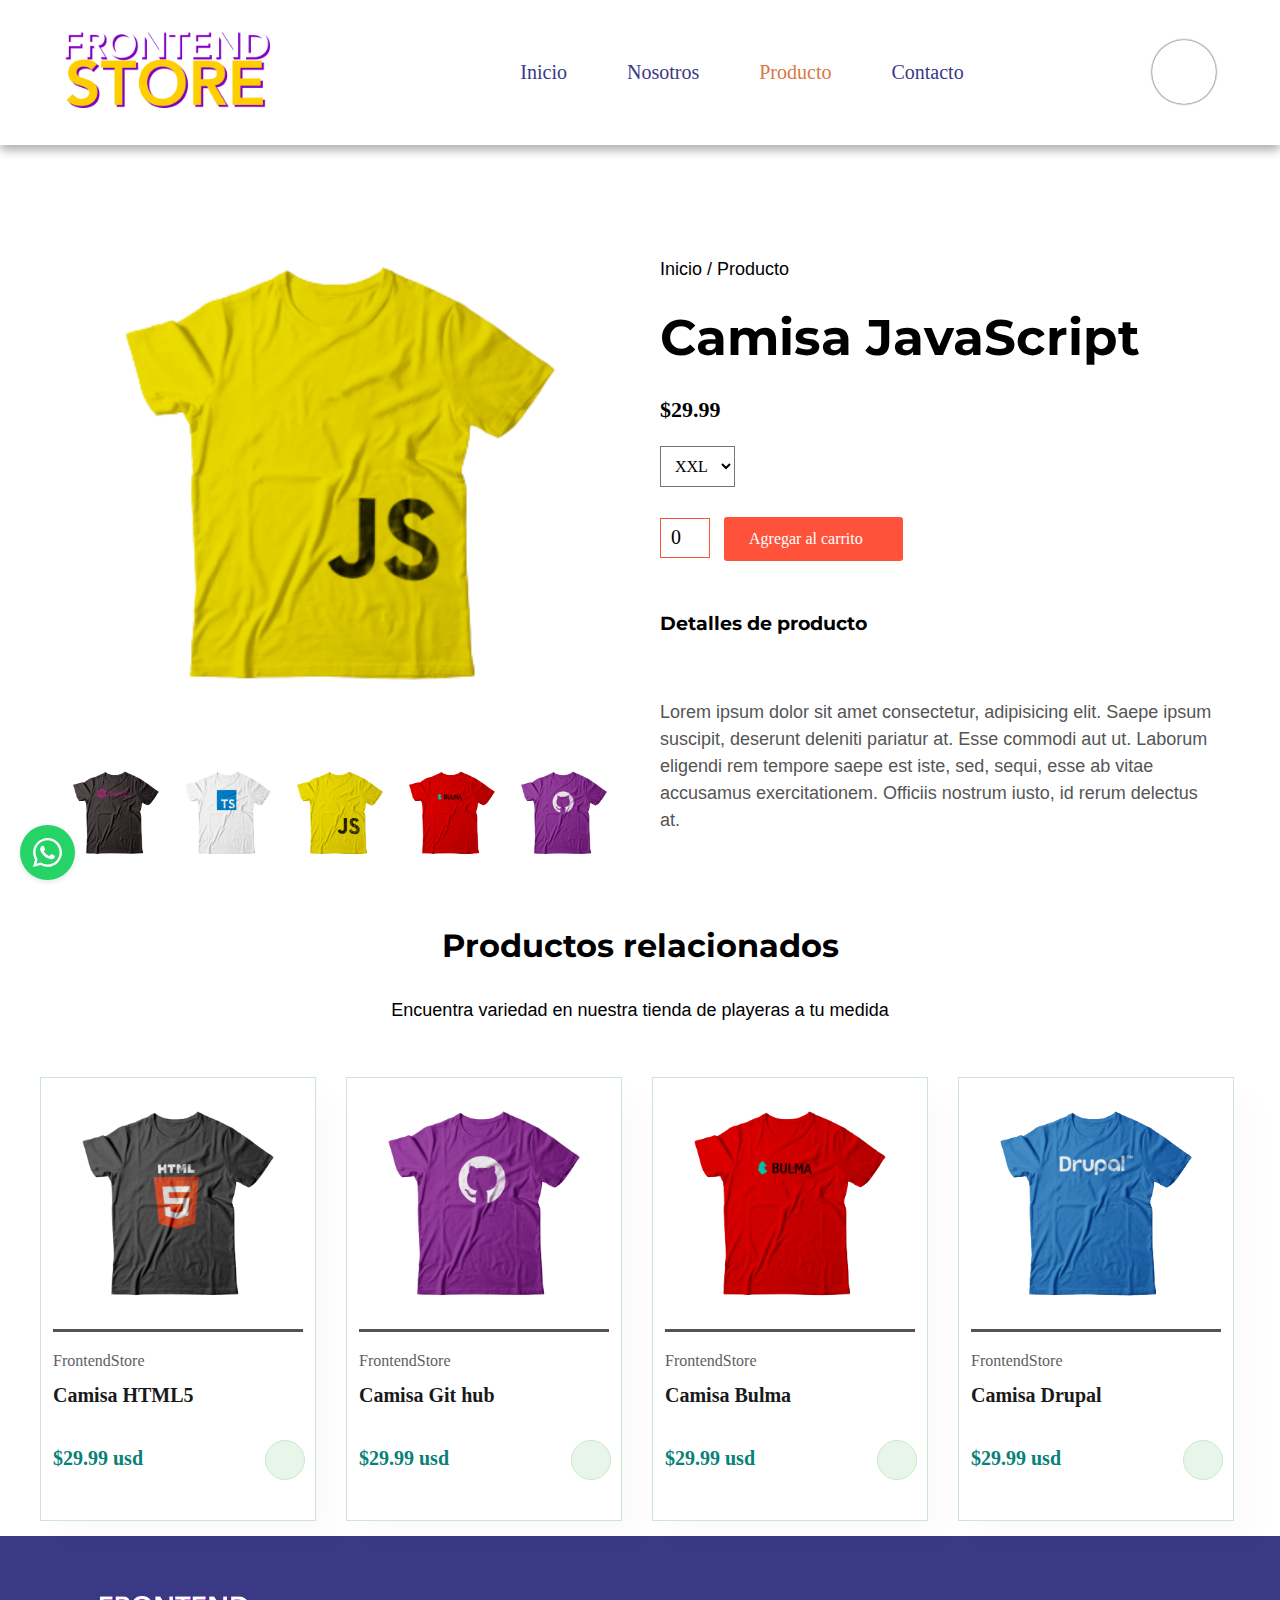
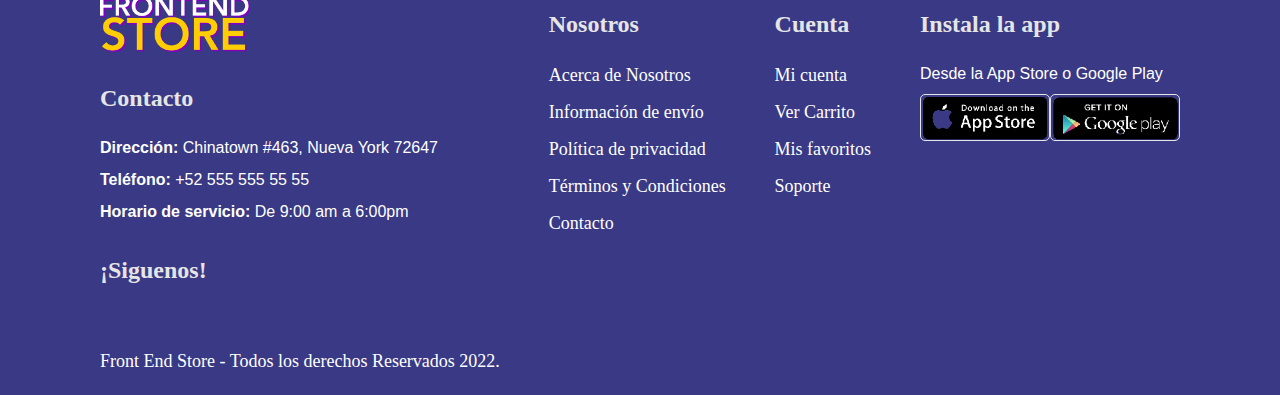
<file: producto.html>
<!DOCTYPE html>
<html lang="en">

<head>
    <meta charset="UTF-8">
    <meta http-equiv="X-UA-Compatible" content="IE=edge">
    <meta name="viewport" content="width=device-width, initial-scale=1.0">
    <link rel="stylesheet" href="css/normalize.css">
    <link href="https://fonts.googleapis.com/css2?family=Montserrat:wght@400;500;600;700&display=swap" rel="stylesheet">
    <link rel="stylesheet" href="css/style.css">
    <link rel="stylesheet" href="https://cdnjs.cloudflare.com/ajax/libs/font-awesome/6.2.0/css/all.min.css"
        integrity="sha512-xh6O/CkQoPOWDdYTDqeRdPCVd1SpvCA9XXcUnZS2FmJNp1coAFzvtCN9BmamE+4aHK8yyUHUSCcJHgXloTyT2A=="
        crossorigin="anonymous" referrerpolicy="no-referrer" />
    <title>Producto - Frontend Store</title>
</head>

<body class="product-page">

    <header class="header">
        <nav class="navbar">
            <div class="header__logo">
                <a href="index.html"><img class="header__logo--frontendstore" src="img/logo.png" alt="Logo"></a>
            </div>
            <div class="header__menu">
                <ul class="menu-list">
                    <div class="icon close-btn">
                        <i class="fa-sharp fa-solid fa-xmark"></i>
                    </div>
                    <li>
                        <a class="navegacion__enlace" href="index.html">Inicio</a>
                    </li>
                    <li>
                        <a class="navegacion__enlace" href="nosotros.html">Nosotros</a>
                    </li>
                    <li>
                        <a class="navegacion__enlace navegacion__enlace--active" href="producto.html">Producto</a>
                    </li>
                    <li>
                        <a class="navegacion__enlace" href="contacto.html">Contacto</a>
                    </li>
                </ul>

            </div>
            <div class="header__cart cart">

                <i class="fa-solid fa-cart-plus"></i>


                <div class="container" tabindex="1">
                    <div class="search-container" tabindex="1">
                        <input class="buscar-loop" placeholder="Buscar" type="text">
                        <a class="button">
                            <i class="fa-solid fa-magnifying-glass"></i>
                        </a>
                    </div>
                </div>

            </div>

            <div class="icon menu-btn">
                <i class="fa-solid fa-bars"></i>
            </div>

        </nav>
    </header>

    <main class="contenido">

        <section class="small-container single-product">
            <div class="row">
                <div class="col-2">
                    <img src="img/12.png" alt="Javascript Camisa" width="100%" id="ProductImg">
                    <div class="small-img-row">

                        <div class="small-img-col">
                            <img src="img/13.png" alt="Imagen javascript Rojo" class="small-img">
                        </div>
                        <div class="small-img-col">
                            <img src="img/10.png" alt="Imagen javascript Amarillo" class="small-img">
                        </div>
                        <div class="small-img-col">
                            <img src="img/12.png" alt="Imagen javascript Amarrillo" class="small-img">
                        </div>
                        <div class="small-img-col">
                            <img src="img/9.png" alt="Imagen javascript Azul" class="small-img">
                        </div>
                        <div class="small-img-col">
                            <img src="img/8.png" alt="Imagen javascript Blanca" class="small-img">
                        </div>
                    </div>
                </div>

                <div class="col-2">
                    <p>Inicio / Producto</p>
                    <h1>Camisa JavaScript</h1>
                    <h4>$29.99</h4>
                    <select>
                        <option>XXL</option>
                        <option>XL</option>
                        <option>G</option>
                        <option>M</option>
                        <option>C</option>
                    </select>
                    <input class="contador" type="number" value="0">
                    <a href="#" class="btn-product">Agregar al carrito<i class="fa-solid fa-cart-shopping"></i></a>
                    <h3 class="titulo-description">Detalles de producto <i class="fa fa-indent"></i></h3>
                    <br>
                    <p class="text-description">Lorem ipsum dolor sit amet consectetur, adipisicing elit. Saepe ipsum
                        suscipit, deserunt deleniti pariatur at. Esse commodi aut ut. Laborum eligendi rem tempore saepe
                        est iste, sed, sequi, esse ab vitae accusamus exercitationem. Officiis nostrum iusto, id rerum
                        delectus at.</p>
                </div>
            </div>
        </section>


        <section class="small-container">
            <div class="producto-r" id="producto-r">
                <h2>Productos relacionados</h2>
                <p>Encuentra variedad en nuestra tienda de playeras a tu medida</p>
                <div class="contenido-r">
                    <!-- Producto 1 -->
                    
                    <div class="img-r">
                        <img src="img/7.png" alt="">
                        <div class="descri">
                            <span>FrontendStore</span>
                            <h5 class="title-related">Camisa HTML5</h5>
                            <div class="estrellas">
                                <i class="fa fa-star"></i>
                                <i class="fa fa-star"></i>
                                <i class="fa fa-star"></i>
                                <i class="fa fa-star"></i>
                                <i class="fa fa-star"></i>

                            </div>
                            <div class="box-price">
                                <h4>$29.99 usd</h4>
                            </div>
                        </div>
                        <a class="" href="#"><i class="fas fa-cart-arrow-down"></i></a>
                    </div>
                    <!-- Producto 1 -->

                    <!-- Producto 2 -->
                    <div class="img-r">
                        <img src="img/8.png" alt="">
                        <div class="descri">
                            <span>FrontendStore</span>
                            <h5 class="title-related">Camisa Git hub</h5>
                            <div class="estrellas">
                                <i class="fa fa-star"></i>
                                <i class="fa fa-star"></i>
                                <i class="fa fa-star"></i>
                                <i class="fa fa-star"></i>
                                <i class="fa fa-star"></i>

                            </div>
                            <div class="box-price">
                                <h4>$29.99 usd</h4>
                            </div>
                        </div>
                        <a class="" href="#"><i class="fas fa-cart-arrow-down"></i></a>
                    </div>
                    <!-- Producto 2 -->


                    <!-- Producto 3 -->
                    <div class="img-r">
                        <img src="img/9.png" alt="">
                        <div class="descri">
                            <span>FrontendStore</span>
                            <h5 class="title-related">Camisa Bulma</h5>
                            <div class="estrellas">
                                <i class="fa fa-star"></i>
                                <i class="fa fa-star"></i>
                                <i class="fa fa-star"></i>
                                <i class="fa fa-star"></i>
                                <i class="fa fa-star"></i>

                            </div>
                            <div class="box-price">
                                <h4>$29.99 usd</h4>
                            </div>
                        </div>
                        <a class="" href="#"><i class="fas fa-cart-arrow-down"></i></a>
                    </div>
                    <!-- Producto 3 -->


                    <!-- Producto 3 -->
                    <div class="img-r">
                        <img src="img/11.png" alt="">
                        <div class="descri">
                            <span>FrontendStore</span>
                            <h5 class="title-related">Camisa Drupal</h5>
                            <div class="estrellas">
                                <i class="fa fa-star"></i>
                                <i class="fa fa-star"></i>
                                <i class="fa fa-star"></i>
                                <i class="fa fa-star"></i>
                                <i class="fa fa-star"></i>

                            </div>
                            <div class="box-price">
                                <h4>$29.99 usd</h4>
                            </div>
                        </div>
                        <a class="" href="#"><i class="fas fa-cart-arrow-down"></i></a>
                    </div>
                    <!-- Producto 3 -->
                </div>
            </div>
        </section>

    </main>


    <input class="chat-menu hidde" id="offchat-menu" type="checkbox">
    <div class="sticky-button" id="sticky-button">
        <label for="offchat-menu">
            <svg class="chat-icon" viewBox="0 0 24 24">
                <path
                    d="M12.04 2C6.58 2 2.13 6.45 2.13 11.91C2.13 13.66 2.59 15.36 3.45 16.86L2.05 22L7.3 20.62C8.75 21.41 10.38 21.83 12.04 21.83C17.5 21.83 21.95 17.38 21.95 11.92C21.95 9.27 20.92 6.78 19.05 4.91C17.18 3.03 14.69 2 12.04 2M12.05 3.67C14.25 3.67 16.31 4.53 17.87 6.09C19.42 7.65 20.28 9.72 20.28 11.92C20.28 16.46 16.58 20.15 12.04 20.15C10.56 20.15 9.11 19.76 7.85 19L7.55 18.83L4.43 19.65L5.26 16.61L5.06 16.29C4.24 15 3.8 13.47 3.8 11.91C3.81 7.37 7.5 3.67 12.05 3.67M8.53 7.33C8.37 7.33 8.1 7.39 7.87 7.64C7.65 7.89 7 8.5 7 9.71C7 10.93 7.89 12.1 8 12.27C8.14 12.44 9.76 14.94 12.25 16C12.84 16.27 13.3 16.42 13.66 16.53C14.25 16.72 14.79 16.69 15.22 16.63C15.7 16.56 16.68 16.03 16.89 15.45C17.1 14.87 17.1 14.38 17.04 14.27C16.97 14.17 16.81 14.11 16.56 14C16.31 13.86 15.09 13.26 14.87 13.18C14.64 13.1 14.5 13.06 14.31 13.3C14.15 13.55 13.67 14.11 13.53 14.27C13.38 14.44 13.24 14.46 13 14.34C12.74 14.21 11.94 13.95 11 13.11C10.26 12.45 9.77 11.64 9.62 11.39C9.5 11.15 9.61 11 9.73 10.89C9.84 10.78 10 10.6 10.1 10.45C10.23 10.31 10.27 10.2 10.35 10.04C10.43 9.87 10.39 9.73 10.33 9.61C10.27 9.5 9.77 8.26 9.56 7.77C9.36 7.29 9.16 7.35 9 7.34C8.86 7.34 8.7 7.33 8.53 7.33Z" />
            </svg>
            <svg class="close-icon" viewBox="0 0 512 512">
                <path
                    d="M278.6 256l68.2-68.2c6.2-6.2 6.2-16.4 0-22.6-6.2-6.2-16.4-6.2-22.6 0L256 233.4l-68.2-68.2c-6.2-6.2-16.4-6.2-22.6 0-3.1 3.1-4.7 7.2-4.7 11.3 0 4.1 1.6 8.2 4.7 11.3l68.2 68.2-68.2 68.2c-3.1 3.1-4.7 7.2-4.7 11.3 0 4.1 1.6 8.2 4.7 11.3 6.2 6.2 16.4 6.2 22.6 0l68.2-68.2 68.2 68.2c6.2 6.2 16.4 6.2 22.6 0 6.2-6.2 6.2-16.4 0-22.6L278.6 256z" />
            </svg>
        </label>
    </div>

    <div class="sticky-chat">
        <div class="chat-content">
            <div class="chat-header">
                <svg viewBox="0 0 32 32">
                    <path
                        d="M24,22a1,1,0,0,1-.64-.23L18.84,18H17A8,8,0,0,1,17,2h6a8,8,0,0,1,2,15.74V21a1,1,0,0,1-.58.91A1,1,0,0,1,24,22ZM17,4a6,6,0,0,0,0,12h2.2a1,1,0,0,1,.64.23L23,18.86V16.92a1,1,0,0,1,.86-1A6,6,0,0,0,23,4Z" />
                    <rect height="2" width="2" x="19" y="9"></rect>
                    <rect height="2" width="2" x="14" y="9"></rect>
                    <rect height="2" width="2" x="24" y="9"></rect>
                    <path
                        d="M8,30a1,1,0,0,1-.42-.09A1,1,0,0,1,7,29V25.74a8,8,0,0,1-1.28-15,1,1,0,1,1,.82,1.82,6,6,0,0,0,1.6,11.4,1,1,0,0,1,.86,1v1.94l3.16-2.63A1,1,0,0,1,12.8,24H15a5.94,5.94,0,0,0,4.29-1.82,1,1,0,0,1,1.44,1.4A8,8,0,0,1,15,26H13.16L8.64,29.77A1,1,0,0,1,8,30Z" />
                </svg>
                <div class="titulo">Bienvenido al chat de Orange <span>Por favor dejame un mensaje y me comunicare
                        contigo🙂</span>
                </div>
            </div>
            <div class="chat-text"><span>Hola 🙂 ,¿En que puedo ayudarte?</span>
                <span class="typing">
                    <svg viewBox="0 0 512 512">
                        <circle cx="256" cy="256" r="48"></circle>
                        <circle cx="416" cy="256" r="48"></circle>
                        <circle cx="96" cy="256" r="48"></circle>
                    </svg>
                </span>
            </div>
        </div>
        <a href="#"
            target="_blank" class="chat-button">
            <span>Elliot Alderson</span>
            <svg viewBox="0 0 32 32">
                <path
                    d="M19.47,31a2,2,0,0,1-1.8-1.09l-4-7.57a1,1,0,0,1,1.77-.93l4,7.57L29,3.06,3,12.49l9.8,5.26,8.32-8.32a1,1,0,0,1,1.42,1.42l-8.85,8.84a1,1,0,0,1-1.17.18L2.09,14.33a2,2,0,0,1,.25-3.72L28.25,1.13a2,2,0,0,1,2.62,2.62L21.39,29.66A2,2,0,0,1,19.61,31Z" />
            </svg>
        </a>
    </div>


    <footer class="footer">
            <div class="col">
                <a href="index.html">
                    <img class="footer-logo" src="img/logo.png" alt="Logo footer" width="150px">
                </a>
                <h4>Contacto</h4>
                <p><Strong>Dirección:</Strong> Chinatown #463, Nueva York 72647 </p>
                <p><strong>Teléfono:</strong> +52 555 555 55 55 </p>
                <p><strong>Horario de servicio:</strong> De 9:00 am a 6:00pm</p>
                <div class="redes-sociales">
                    <div class="siguenos">
                        <h4>¡Siguenos!</h4>
                        <div class="iconos">
                            <a href="https://www.facebook.com/IAgentOrangeI/" target="_blank"> <i
                                    class="fab fa-facebook"></i></a>
                            <a href="https://www.instagram.com/" target="_blank"><i class="fa-brands fa-instagram"></i></a>
                            <a href="https://www.youtube.com/channel/UC_jCLDllPn__z9R0i086vRw" target="_blank"><i
                                    class="fa-brands fa-youtube"></i></a>
                        </div>
                        </div>
                    </div>
            
                    <div class="copyryght">
                        <a href="#" class="footer__copyright">Front End Store - Todos los derechos Reservados 2022.</a>
                    </div>
            </div>
            
            <div class="col">
                <h4>Nosotros</h4>
                <a href="#">Acerca de Nosotros</a>
                <a href="#">Información de envío</a>
                <a href="#">Política de privacidad</a>
                <a href="#">Términos y Condiciones</a>
                <a href="#">Contacto</a>
            </div>
            
        <div class="col">
            <h4>Cuenta</h4>
            <a href="#">Mi cuenta</a>
            <a href="#">Ver Carrito</a>
            <a href="#">Mis favoritos</a>
            <a href="#">Soporte</a>
        </div>

        <div class="col install">
            <h4>Instala la app</h4>
            <p>Desde la App Store o Google Play</p>
            <div class="row">
                <img src="img/App-store.png" alt="Logo app Store" width="130px">
                <img src="img/Google-play.png" alt="Logo Google Play" width="130px">
                
            </div>
        </div>
    </footer>



    <script src="js/main.js"></script>
</body>

</html>
</file>
<file: css/style.css>
:root{
    --fondo:#fff;
    --primario:#f5f5f5 ;
    --primariooscuro:#b1bbcd;
    --secundario:#524bb3;
    --secundariooscuro:#393985;
    --blanco:#fff;
    --negro:#000;
    --amarillo:#fdd835;
    --fuentePrincipal:'Montserrat', sans-serif;
    --background: #101010;
    --text: #fff;
    --cart: #fff;
    --tick: var(--secundario);
}

 html{
    box-sizing: border-box;
    font-size: 62.5%;
    
 }    
 *, *::before, *::after{
    box-sizing: inherit;
 }

 /*Globales*/

 body{
    background-color: var(--primario);
    font-size: 1.6rem;
    line-height: 1.5;
 }

 p{
    font-size: 1.8rem;
    font-family: Arial, Helvetica, sans-serif;
    color: var(--negro);
 }

 a{
    text-decoration: none;
 }
 img{
    max-width: 100%;
 }
 .contenedor{
    max-width: 120rem;
    margin: 0 auto;
 }
 h1, h2, h3{
    text-align: center;
    color: var(--negro);
    font-family: var(--fuentePrincipal);
 }
 h1{
    font-size: 4rem;
 }
 h2{
    font-size: 3.2rem;
 }
 h3{
    font-size: 2.4;
 }

 nav{
   background-color: #fff;
    width: 100%;
    padding: 30px 0;
    display: flex;
    justify-content: space-around;
    align-items: center;
    box-shadow: 0 5px 10px #0005;
 }

 .navbar .header__logo .header__logo--frontendstore{
  max-width: 80%;
 }

 .search-container{
   overflow: hidden;
   height: 4em;
   width: 4em;
   border-radius: 2em;
   box-shadow: 0 0 2px;
   -moz-transition: all 0.35s;
   -webkit-transition: all 0.35s;
 }
 .search-container:hover, .search-container:focus, .search-container:focus-within {
   width: 25em;
   border-radius: 5px 2em 2em 5px;
   outline: none;
 }
 .search-container:hover input, .search-container:focus input, .search-container:focus-within input {
   display: inline-block;
   width: 19em;
   padding: 10px;
 }
 
 .buscar-loop{
   -moz-appearance: none;
   -webkit-appearance: none;
   appearance: none;
   float: left;
   width: 0em;
   height: 2em;
   margin: 1em;
   margin-right: -4.5em;
   background: #fff;
   font-size: 1em;
   font-weight: 600;
   padding: 0px;
   border: 0;
   border-radius: 5px;
   box-shadow: 0 1px 5px rgba(0, 0, 0, 0.2) inset;
   text-shadow: 0 1px 1px rgba(0, 0, 0, 0.15);
   -moz-transition: all 0.25s;
   -webkit-transition: all 0.25s;
 }
 .buscar-loop:focus {
   outline: none;
 
 }
 
 .button {
   display: flex;
   align-items: center;
   justify-content: center;
   
   width: 1.75em;
   height: 1.75em;
   margin: 0.125em;
  
   text-align: center;
   font-size: 2em;
   color: #FDF6E3;
   
  
   
 }
 .button:active {
   border: 0 !important;
   text-shadow: 0 0 0;
 }
 .button i {
   font-size: 85%;
 }

 .menu-list{
    display: flex;
    
 }
 .menu-list li{
    padding: 0 30px;
    list-style: none;
 }

 .menu-list .navegacion__enlace{
    font-size: 2rem;
    color: var(--secundariooscuro);
    font-weight: 500;
 }

 .menu-list li .navegacion__enlace--active,
 .menu-list li .navegacion__enlace:hover{
    color:#d67945 ;
    
 }
 .cart{
    display: flex;
    align-items: center;
    column-gap: 30px;
 }

 .cart .fa-solid{
    font-size: 2.4rem;
    color: var(--secundario);
    cursor: pointer;
 }
 .cart .fa-solid:hover{
    color: var(--primariooscuro);
 }

 .icon{
  color: #000;
  font-size: 20px;
  cursor: pointer;
  display: none;
  }
  .menu-list .cancel-btn{
  position: absolute;
  right: 30px;
  top: 20px;
  }

 @media (max-width: 768px ) {


  body.disabled{
    overflow: hidden;
  }
  .icon{
    display: block;
    
  }
  .icon.close-btn{
    color: #fff;
    left: 40px;
    position: absolute;
    top: 20px;

    font-size: 2.8rem;
  }
  .icon.hide{
    display: none;
  }
  .navbar .menu-list{
    position: fixed;
    z-index: 3;
    height: 100vh;
    width: 100%;
    max-width: 400px;
    left: -100%;
    top: 0px;
    display: block;
    padding: 40px 0;
    text-align: center;
    background: #f3b617;
    margin: 0;
    transition: all 0.3s ease;
    box-shadow: 5px 0 10px #0005;
  }
  .navbar.show .menu-list{
    left: 0%;
  }
  .navbar .menu-list li{
    margin-top: 45px;
  }
  .navbar .menu-list li a{
    font-size: 23px;
    margin-left: -100%;
    transition: 0.6s cubic-bezier(0.68, -0.55, 0.265, 1.55);
  }
  .navbar.show .menu-list li a{
    margin-left: 0px;
  }

  .header__cart,
  .menu-toggle{
    display: none;
  }


  nav{
    padding: 3rem 4rem;
    justify-content: space-between;
    
  }
 }

 .contenido{
   max-width: 1400px;
   margin: 0 auto;
}

/* Banner Promocion */  
  

.banner-container{
  display: flex;
  align-items: center;
  justify-content: center;
  margin: 5rem 0;
}

.banner-container .banner{
  background: linear-gradient(-55deg, #CE1126 29%, #fff 29.1%, #fff 68%, #006341 68.1%);
  border-radius: 5px;
  margin: 10px;
  display: flex;
  align-items: center;
  justify-content: center;
  flex-wrap: wrap;
  box-shadow: 0 5px 10px #0005;
  overflow: hidden;
}

.banner-container .banner .playera{
  flex: 1 1 25rem;
  padding: 1.5rem;
  text-align: center;
}

.banner-container .banner .playera img{
  width: 80%;
}

.banner-container .banner .content{
  flex: 1 1 25rem;
  text-align: center;
  padding: 1rem;
  text-transform: uppercase;
  
}

.banner-container .banner .content .promo{
  color: #CE1126;
  font-size: 2.5rem;
}
.banner-container .banner .content h3{
  color: #006341;
  font-size: 3rem;
  padding: 1rem;
}

.banner-container .banner .content p{
  color: #CE1126;
  font-size: 2rem;
  padding: 1rem;
  font-weight: 400;
}

.banner-container .banner .content .btn{
  display: block;
  height: 4rem;
  width: 15rem;
  line-height: 4rem;
  background: #006341;
  color: #fff;
  margin: .5rem auto; 
}

.banner-container .banner .model{
  position: relative;
  padding: 1rem;
  flex: 1 1 25rem;
}

.banner-container .banner .model{
  width: 100%;
}

#cuenta {
	display: flex;
	justify-content: center;
	margin-bottom: 100px;
}

.simply-section {
	width: 100%;
  border: 1px solid #f6f6f6;
	width: 10rem;
	height: 150px;
	margin: 0 20px;
	border-radius: 5px;
	display: flex;
	align-items: center;
	justify-content: center;
}

.simply-amount {
  color: #006341;
	display: block;
	font-size: 4rem;
	font-weight: 700;
}

.simply-word {
  color: #CE1126;
	font-weight: 300;
	font-size: 16px;
}

@media (max-width: 835px) {
  .banner-container .banner .model{
    display: none;
  }
}


@media (max-width:770px) {


  .banner-container .banner .content .span{
    color: #006341;
  }

  .simply-section {
    border: 1px solid #f6f6f6;
    width: 8rem;
    height: 10rem;
    margin: 0 20px;
    border-radius: 5px;
    display: flex;
    align-items: center;
    justify-content: center;
  }
  
  .simply-amount {
    font-size: 2rem;
  }
  
  .simply-word {
    color: #006341;
    font-size: 12rem;
  }
}

@media (max-width: 1100px) {
  .simply-section {
    width: 5rem;
    height: 6rem;
    margin: 0 12px;
  }

  .simply-amount {
    font-size: 2rem;
  }
  
  .simply-word {
    font-size: .8rem;
  }
  
}

/*Grid*/
.grid{
   display: grid;
   grid-template-columns: repeat(3, 1fr);
   gap: 2rem;
}

@media (max-width: 880px) {
   .grid{
      grid-template-columns: repeat(2, 1fr);
   } 
}


@media (max-width: 580px) {
  .grid{
     grid-template-columns: repeat(1, 1fr);
  }
   
  
  .simply-section {
    border: 1px solid #f6f6f6;
    width: 6rem;
    height: 10rem;
    margin: 0 5px;
    border-radius: 5px;
    display: flex;
    align-items: center;
    justify-content: center;
  }
  
  .simply-amount {
    font-size: 2rem;
  }
  
  .simply-word {
    font-size: 1.2rem;
  }
}



 /*Producto*/
.producto{
  /* border-radius: .5rem;
   background-color: #fff;
   border: 1px solid #7c7a7a2b;
   text-align: center; */
   padding: 2rem 0;
   cursor: pointer;
   display: flex;
   flex-direction: column;
   align-items: center;
 }

/* .producto__imagen{
   width: 100%;
} */

 .producto .producto__info-product .producto__nombre h3{
   margin-bottom: .3rem;
   font-size: 1.8rem;
   font-weight: 500;
   letter-spacing: 0;
 }
 .producto .producto__info-product .producto__nombre h3:hover{
   color: var(--secundario);
 }
 .producto__info-product{
   border-top: 1px solid #d3cece;
 }

 .producto__info_precio{
   display: flex;
   gap: 3rem;
   padding: 0rem 0;
   align-items: center;
   justify-content: space-evenly;
 }
 .producto__precio span{
   color: #d67945;
 }
 .producto__precio{
   font-weight: 500;
   color: #000;
 }




 /*Actualizado producto*/

 .producto{
   padding: 2rem 0;
   cursor: pointer;
   display: flex;
   flex-direction: column;
   align-items: center;
 }

 .container{
  position: relative;
}

.container .card{
  position: relative;
  width: 350px;
  height: 500px;
  background: #f6f6f6;
  border-radius: 20px;
  overflow: hidden;
  border: 1px solid rgba(100, 100, 100, 0.349);
}

@media (max-width:1150px ) {
  .container .card{
    width: 280px;
    height: 430px;    
  }

  .container .card .contentBx h2{
    font-size: 24px;
  }
}

@media (max-width:768px ) {
  .container .card .contentBx h2{
    font-size: 22px;
  }

}


@media (max-width:500px ) {
  .container .card{
    width: 350px;
    height: 500px;    
  }
}
.container .card:before{
  content: '';
  position: absolute;
  top: 0;
  left: 0;
  width: 100%;
  height: 100%;
  background: var(--secundario);
  clip-path: circle(150px at 80% 20%);
  transition: 0.5s ease-in-out;
}

.container .card-2:before{
  background: #bb5c6c;
}

.container .card-3:before{
  background: #fbcb04;
}


.container .card:hover:before{
  clip-path: circle(300px at 80% -20%);
  
}

.container .card:hover{
  box-shadow: 0 4px 8px rgba(0, 0, 0, 0.5);
}

.container .card .imgBx{
  position: absolute;
  top: 50%;
  transform: translateY(-50%);
  z-index: 1;
  width: 100%;
  height: 220px;
  transition: 0.5s;
}

.container .card:hover .imgBx{
  top: 0%;
  transform: translateY(0%);      
  
}

.container .card .imgBx img{
  position: absolute;
  top: 50%;
  left: 50%;
  transform: translate(-50%, -50%) rotate(0deg);
  width: 270px;
}

.container .card .imgBx img:hover{
  transform: translate(-50%, -50%) rotate(-25deg);
  transition: all .3s ease-in-out;
  
}

.container .card .contentBx{
  position: absolute;
  bottom: 0;
  width: 100%;
  height: 100px;
  text-align: center;
  transition: 1s;
  z-index: 1;
}

.container .card:hover .contentBx{
  height: 210px;
}

.container .card .contentBx h2{
  position: relative;
  font-weight: 600;
  letter-spacing: 1px;
  color: #000;
  margin: 0;
}

.container .card .contentBx .size, .container .card .contentBx .color {
  display: flex;
  justify-content: center;
  align-items: center;
  padding: 8px 20px;
  transition: 0.5s;opacity: 0;
  visibility: hidden;
  padding-top: 0;
  padding-bottom: 0;
}

 .container .card:hover .contentBx .size{
  opacity: 1;
  visibility: visible;
  transition-delay: 0.5s;
} 


 .container .card:hover .contentBx .color{
  opacity: 1;
  visibility: visible;
  transition-delay: 0.6s;
} 

.container .card .contentBx .size h3, .container .card .contentBx .color h3{
  color: #000;
  font-weight: 300;
  font-size: 14px;
  text-transform: uppercase;
  letter-spacing: 2px;
  margin-right: 10px;
}

.container .card .contentBx .size span{
  width: 26px;
  height: 26px;
  text-align: center;
  line-height: 26px;
  font-size: 14px;
  display: inline-block;
  color: #111;
  background: #fff;
  margin: 0 5px;
  transition: 0.5s;
  color: #111;
  border-radius: 4px;
  cursor: pointer;
}

.container .card .contentBx .size span:hover{
  background: #3939857b;
}

.container .card .contentBx .color span{
  width: 20px;
  height: 20px;
  background: #ff0;
  border-radius: 50%;
  margin: 0 5px;
  cursor: pointer;
}

.container .card .contentBx .color span:nth-child(2){
  background: #898989;
}

.container .card .contentBx .color span:nth-child(3){
  background: #03a9f4;
}

.container .card .contentBx .color span:nth-child(4){
  background: #e91e63;
}

.container .card .contentBx a{
  display: inline-block;
  padding: 10px 20px;
  background: #fff;
  border-radius: 4px;
  margin-top: 10px;
  text-decoration: none;
  font-weight: 600;
  color: #111;
  opacity: 0;
  transform: translateY(50px);
  transition: 0.5s;
  margin-top: 0;
}



@media (max-width:768px ) {
  .container .card{
    overflow: visible;
  }   

  .container .card .imgBx{
    top: 0%;
    transform: translateY(0%);  
    
  }

  .container .card .contentBx{
    height: 0px;
  }

  .container .card .contentBx{
    height: 210px;
  }

  .container .card .contentBx .size{
    opacity: 1;
    visibility: visible;
    transition-delay: 0.5s;
  } 
  
  
   .container .card .contentBx .color{
    opacity: 1;
    visibility: visible;
    transition-delay: 0.6s;
  } 
}


 /*Add to cart*/
 .button-cart {
  position: relative;
  border: none;
  background: none;
  padding: .8rem 2.8rem;
  border-radius: 8px;
  -webkit-appearance: none;
  -webkit-tap-highlight-color: transparent;
  -webkit-mask-image: -webkit-radial-gradient(white, black);
  overflow: hidden;
  cursor: pointer;
  text-align: center;
  min-width: 144px;
  color: var(--text);
  background: var(--secundariooscuro);
  -webkit-transform: scale(var(--scale, 1));
  transform: scale(var(--scale, 1));
  -webkit-transition: -webkit-transform 0.4s
    cubic-bezier(0.36, 1.01, 0.32, 1.27);
  transition: -webkit-transform 0.4s cubic-bezier(0.36, 1.01, 0.32, 1.27);
  transition: transform 0.4s cubic-bezier(0.36, 1.01, 0.32, 1.27);
  transition: transform 0.4s cubic-bezier(0.36, 1.01, 0.32, 1.27),
    -webkit-transform 0.4s cubic-bezier(0.36, 1.01, 0.32, 1.27);
}
.button-cart:active {
  --scale: 0.95;
}
.button-cart span {
  font-size: 1.4rem;
  font-weight: 500;
  display: block;
  position: relative;
  padding-left: 24px;
  margin-left: -8px;
  line-height: 26px;
  -webkit-transform: translateY(var(--span-y, 0));
  transform: translateY(var(--span-y, 0));
  -webkit-transition: -webkit-transform 0.7s ease;
  transition: -webkit-transform 0.7s ease;
  transition: transform 0.7s ease;
  transition: transform 0.7s ease, -webkit-transform 0.7s ease;
}
.button-cart span:before,
.button-cart span:after {
  content: "";
  width: var(--w, 2px);
  height: var(--h, 14px);
  border-radius: 1px;
  position: absolute;
  left: var(--l, 8px);
  top: var(--t, 6px);
  background: currentColor;
  -webkit-transform: scale(0.75) rotate(var(--icon-r, 0deg))
    translateY(var(--icon-y, 0));
  transform: scale(0.75) rotate(var(--icon-r, 0deg))
    translateY(var(--icon-y, 0));
  -webkit-transition: -webkit-transform 0.65s ease 0.05s;
  transition: -webkit-transform 0.65s ease 0.05s;
  transition: transform 0.65s ease 0.05s;
  transition: transform 0.65s ease 0.05s, -webkit-transform 0.65s ease 0.05s;
}
.button-cart span:after {
  --w: 14px;
  --h: 2px;
  --l: 2px;
  --t: 12px;
}
.button-cart .cart {
  position: absolute;
  left: 50%;
  top: 50%;
  margin: -13px 0 0 -18px;
  -webkit-transform-origin: 12px 23px;
  transform-origin: 12px 23px;
  -webkit-transform: translateX(-120px) rotate(-18deg);
  transform: translateX(-120px) rotate(-18deg);
}
.button-cart .cart:before,
.button-cart .cart:after {
  content: "";
  position: absolute;
}
.button-cart .cart:before {
  width: 6px;
  height: 6px;
  border-radius: 50%;
  box-shadow: inset 0 0 0 2px var(--cart);
  bottom: 0;
  left: 9px;
  -webkit-filter: drop-shadow(11px 0 0 var(--cart));
  filter: drop-shadow(11px 0 0 var(--cart));
}
.button-cart .cart:after {
  width: 16px;
  height: 9px;
  background: var(--cart);
  left: 9px;
  bottom: 7px;
  -webkit-transform-origin: 50% 100%;
  transform-origin: 50% 100%;
  -webkit-transform: perspective(4px) rotateX(-6deg) scaleY(var(--fill, 0));
  transform: perspective(4px) rotateX(-6deg) scaleY(var(--fill, 0));
  -webkit-transition: -webkit-transform 1.2s ease var(--fill-d);
  transition: -webkit-transform 1.2s ease var(--fill-d);
  transition: transform 1.2s ease var(--fill-d);
  transition: transform 1.2s ease var(--fill-d),
    -webkit-transform 1.2s ease var(--fill-d);
}
.button-cart .cart svg {
  z-index: 1;
  width: 36px;
  height: 26px;
  display: block;
  position: relative;
  fill: none;
  stroke: var(--cart);
  stroke-width: 2px;
  stroke-linecap: round;
  stroke-linejoin: round;
}
.button-cart .cart svg polyline:last-child {
  stroke: var(--tick);
  stroke-dasharray: 10px;
  stroke-dashoffset: var(--offset, 10px);
  -webkit-transition: stroke-dashoffset 0.4s ease var(--offset-d);
  transition: stroke-dashoffset 0.4s ease var(--offset-d);
}
.button-cart.loading {
  --scale: 0.95;
  --span-y: -32px;
  --icon-r: 180deg;
  --fill: 1;
  --fill-d: 0.8s;
  --offset: 0;
  --offset-d: 1.73s;
}
.button-cart.loading .cart {
  -webkit-animation: cart 3.4s linear forwards 0.2s;
  animation: cart 3.4s linear forwards 0.2s;
}

@-webkit-keyframes cart {
  12.5% {
    -webkit-transform: translateX(-60px) rotate(-18deg);
    transform: translateX(-60px) rotate(-18deg);
  }
  25%,
  45%,
  55%,
  75% {
    -webkit-transform: none;
    transform: none;
  }
  50% {
    -webkit-transform: scale(0.9);
    transform: scale(0.9);
  }
  44%,
  56% {
    -webkit-transform-origin: 12px 23px;
    transform-origin: 12px 23px;
  }
  45%,
  55% {
    -webkit-transform-origin: 50% 50%;
    transform-origin: 50% 50%;
  }
  87.5% {
    -webkit-transform: translateX(70px) rotate(-18deg);
    transform: translateX(70px) rotate(-18deg);
  }
  100% {
    -webkit-transform: translateX(140px) rotate(-18deg);
    transform: translateX(140px) rotate(-18deg);
  }
}

@keyframes cart {
  12.5% {
    -webkit-transform: translateX(-60px) rotate(-18deg);
    transform: translateX(-60px) rotate(-18deg);
  }
  25%,
  45%,
  55%,
  75% {
    -webkit-transform: none;
    transform: none;
  }
  50% {
    -webkit-transform: scale(0.9);
    transform: scale(0.9);
  }
  44%,
  56% {
    -webkit-transform-origin: 12px 23px;
    transform-origin: 12px 23px;
  }
  45%,
  55% {
    -webkit-transform-origin: 50% 50%;
    transform-origin: 50% 50%;
  }
  87.5% {
    -webkit-transform: translateX(70px) rotate(-18deg);
    transform: translateX(70px) rotate(-18deg);
  }
  100% {
    -webkit-transform: translateX(140px) rotate(-18deg);
    transform: translateX(140px) rotate(-18deg);
  }
}


/*Grafico*/


/*Nosotros*/
.nosotros{
  display: grid;
  grid-template-rows: repeat(2, auto);
  padding: 2rem;
}
.nosotros__imagen{
  grid-row: 1 / 2;
  /* width: 100%; */
}
@media (min-width: 768px) {

  .nosotros{    
    grid-template-columns: repeat(2, 1fr);
    column-gap: 2rem;
    }

    .nosotros__imagen{
      grid-column: 2 / 3;
    }
}

.contenido__section{
  background-color: var(--secundariooscuro);
  max-width: 100%;
  padding: 4rem 8rem;
}
.comprar__titulo{
  color: #fff;
}
.bloques{
  display: grid;
  grid-template-columns: repeat(2, 1fr);
  gap: 4rem;
}

@media (min-width: 770px) {
  .bloques{
    grid-template-columns: repeat(4, 1fr);      
  }
}

@media (max-width: 768px) {
    .bloques{
      grid-template-columns: repeat(2, 1fr);      
    }

    .contenido__section{
      padding: 4rem 2rem;
    }
}

@media (max-width: 550px) {
  .bloques{
    grid-template-columns: repeat(1, 1fr);      
  }
}


.bloque{
  text-align: center;
}

.bloque__titulo{
  margin: 0;
  color: #fff;
  text-transform: uppercase;
}

.bloque .bloque__texto{
  color: #fff;
}


.formulario{
  display: grid;
  grid-template-columns: repeat(2, 1fr);
  gap: 2rem;
}

.formulario__campo{
  border: 5px solid var(--primariooscuro);
  background-color:var(--blanco);
  color: var(--negro);
  font-size: 1.6rem;
  font-family: Arial, Helvetica, sans-serif;
  padding: .6rem;
  
}

.formulario__submit{
  background-color: var(--secundario);
  border: none;
  font-size: 2rem;
  font-family: var(--fuentePrincipal);
  padding: 2rem;
  color: var(--blanco);
  transition: background-color .3s ease;
}

.formulario__submit:hover{
  cursor: pointer;
  background-color: var(--secundariooscuro);
}


/*Producto*/
.product-page{
background-color: #fff;
}

.small-container{
  max-width: 125rem;
  margin: auto;
  padding-left: 25px;
  padding-right: 25px;
}

.row{
  display: flex;
  align-items: center;
  flex-wrap: wrap;
  justify-content: space-around;
}

.single-product{
  margin-top: 5rem;
}
.small-img-row{
  display: flex;
  justify-content: space-around;
}

.col-2 img{
  max-width: 100%;
  padding: 5rem 0;
}

.small-img-col{
  flex-basis: 24%;
  cursor: pointer;
}

.single-product .col-2 img{
  padding: 0;
}

.single-product .col-2{
  padding: 2rem;
}

.col-2{
  flex-basis: 50%;
  min-width: 300px;
}

.col-2 h1{
  text-align: start;
  font-size: 50px;
  line-height: 6rem;
  margin: 2.5rem 0;
}
.single-product select{
  display: block;
  padding: 1rem;
  margin-top: 2rem;
  background-color: #fff;
}
.titulo-description{
  text-align: start;
}
.single-product h4{
  margin: 2rem 0;
  font-size: 2.2rem;
  font-weight: bold;
}

.single-product .contador{
  width: 5rem;
  height: 4rem;
  padding-left: 1rem;
  font-size: 2rem;
  margin-right: 1rem;
  border: 1px solid #ff523b;
}

input:focus{
  outline: none;
}
.single-product .fa-solid{
  padding-left: 15px;
}
.single-product .fa{
  color: #ff523b;
  margin-left: 1rem;
}
.text-description{
  color: #555;
}
.btn-product{
  display: inline-block;
  background: #ff523b;
  color: #fff;
  padding: 10px 25px;
  margin: 3rem 0;
  border-radius: 3px;
  transition: background 0.5s;
}
.btn-product:hover{
  background: #563434;
}


@media (max-width: 768px ) {
  .col-2{
    flex-basis: 90%;  
  }
}

/*Producto relacionado*/

.producto-r{
  text-align: center;
}

.producto-r .contenido-r{
  display: flex;
  /* justify-content: space-between; */
  padding-top: 2rem;
  gap: 30px;
}

@media (max-width:1112px ) {
  .producto-r .contenido-r{
    display: flex;
    flex-wrap: wrap;
  }
  
  .producto-r .img-r{
    flex-basis: 30%;
  }
    
}
@media (max-width: 860px ) {
  .producto-r .contenido-r{
    display: flex;
    justify-content: center;
  }
    
}



.producto-r .img-r{
  width: 23%;
  min-width: 250px;
  padding: 1rem 1.2rem;
  border: 1px solid #cce7d0;
  cursor: pointer;
  box-shadow: 2rem 2rem 3rem rgba(0, 0, 0, .02);
  margin: 15px 0;
  transition: box-shadow .5s;
  position: relative;
}

@media (max-width: 570px ) {
  .producto-r .img-r{
    min-width: 100%;
  }
    
}

.producto-r .img-r:hover{
  box-shadow: .5rem .6rem 0rem rgba(0, 0, 0, .20);

}

.producto-r .img-r img{
  width: 100%;
  border-bottom: 3px solid #535353;
}
.producto-r .img-r .descri{
  text-align: start;
  padding: 1rem 0;
}

.producto-r .img-r .descri{
  color: #606063;
  font-size: 1.6rem;
}

.producto-r .img-r .descri .title-related{
    padding-top: 7px;
    margin: 0;
        color: #1a1a1a;
    font-size: 20px;
}

.producto-r .img-r .descri i{
  font-size: 12px;
  color: rgb(228, 214, 24);
}

.producto-r .img-r .descri h4{
  padding-top: 7px;
  font-size: 20px;
  font-weight: 700;
  color: #088178;
}

.producto-r .img-r .fas{
  width: 40px;
  height: 40px;
  line-height: 40px;
  border-radius: 50px;
  background-color: #e8f6ea;
  border: 1px solid #cce7d0;
  color: var(--secundariooscuro);
  position: absolute;
  bottom: 40px;
  right: 10px;
}



/* Pagina Contacto */

.contenido-contact{
  padding: 40px 15%;
}

.contact-section{
  height: 100%;
  width: 100%;
  min-height: 58vh;
  display: grid;
  grid-template-columns: repeat(2, 2fr);
  align-items: center;
  grid-gap:6rem;
}

.contact-img img{
  max-width: 100%;
  width: 720px;
  height: auto;
  border-radius: 10px;
}

.contenido-contact h2{
  font-size: 5rem;
  color: var(--negro);
  margin-bottom: 4rem;
}

.contenido-contact span{
  color: var(--secundariooscuro);
}

.contact-form h3{
  text-align: start;
}

.contact-form p{
  color: #4b5fc6bf;
  letter-spacing: 1px;
  line-height: 2.6rem;
  font-size: 1.6rem;
  font-weight: 600;
  margin-bottom: 3.8rem;
}

.contact-form form{
  position: relative;
}

.contact-form form input,
form textarea{
  width: 100%;
  padding: 1.7rem;
  border: none;
  outline: none;
  background: #19191919;
  color: var(--secundariooscuro);
  font-size: 1.5rem;
  margin-bottom: .7rem; 
}

.contact-form textarea{
  border: none;
  height: 150px;
}

.contact-form .btn-contact{
  display: inline-block;
  background-color: var(--secundariooscuro);
  color: var(--blanco);
  font-size: 1.1rem;
  cursor: pointer;
  letter-spacing: 1px;
  text-transform: uppercase;
  font-weight: 600;
  border: 2px solid transparent;
  border-radius: 5px;
  width: 220px;
  transition: ease .20s;  
}

.contact-form .btn-contact:hover{
  background-color: var(--secundario);
  transition: all .4s ease;
}

@media (max-width:1570px ) {
  .contenido-contact{
    padding: 80px 3%;
    transition: .2s;
  }

  .contact-form p{
    margin-bottom: 3rem;
  }
}

@media (max-width:1090px ) {
  .contact-section{
    grid-gap: 2rem;
    transition: .3s;
  }
}


@media (max-width:1000px ) {
    .contact-section{
      grid-template-columns: repeat(1,1fr);
    }
    .contact-form{
      order: 2;
    }
    .contact-img img{
      max-width: 100%;
      width: 100%;
      height: auto;
      text-align: center;
      margin-bottom: 3rem;
    }
}




 
 /* Button contacto */
.hidde{
  display: none !important;
 }

 .sticky-button{
  position: fixed;
  background-color: #25D366;
  bottom: 2rem;
  left: 2rem;
  border-radius: 5rem;
  box-shadow: 0 .2rem .5rem 0 rgba(0, 0, 0, 0.1);
  z-index: 20;
  overflow: hidden;
  display: flex;
  align-items: center;
  justify-content: center;
  width: 5.5rem;
  height: 5.5rem;
  transition: all 0.3s ease-out;
 }

 .sticky-button svg{
  margin: auto;
  fill: #fff;
  width: 3.5rem;
  height: 3.5rem;
 }

 .sticky-button a,
 .sticky-button label{
  cursor: pointer;
  display: flex;
  width: 5.5rem;
  height: 5.5rem;
  transition: all 0.3s ease-out;
 }

 .sticky-button label svg.close-icon{
  display: none;
 }

 .sticky-chat{
  position: fixed;
  bottom: 7rem;
  left: 2rem;
  width: 32rem;
  transition: all .3s ease-in-out;
  z-index: 21;
  opacity: 0;
  visibility: hidden;
 }

 .sticky-chat a{
  font-family: "Roboto", sans-serif;
  color: #505050;
 }

 .sticky-chat svg{
  width: 3.5rem;
  height: 3.5rem;
 }

 .sticky-chat .chat-content{
  border-radius: 1rem;
  background-color: #fff;
  box-shadow: 0 .2rem .5rem 0 rgba(0, 0, 0, 0.25);
  font-family: "Roboto", sans-serif;
  font-weight: 400;

 }

 .sticky-chat .chat-header{
  position: relative;
  display: flex;
  align-items: center;
  padding: 1.5rem 2rem;
  background-color: #25D366;
  overflow: hidden;
 }

 .sticky-chat .chat-header:after{
  content:'';
  display: block;
  position: absolute;
  bottom: 0;
  right: 0;
  width: 8rem;
  height: 7.5rem;
  background: rgba(0, 0, 0, 0.040);
  border-radius: 7rem 0 .5rem 0;
 }
 .sticky-chat .chat-header svg{
  width: 3.5rem;
  height: 3.5rem;
  flex: 0 0 auto;
  fill: #fff;
 }

 .sticky-chat .chat-header .titulo{
  padding-left: 1.5rem;
  font-size: 1.4rem;
  font-weight: 600;
  font-family: "Roboto", sans-serif;
  color: #fff;
 }

 .sticky-chat .chat-header .titulo span{
  font-size: 1.1rem;
  font-weight: 400;
  display: block;
  line-height: 1.58em;
  margin: 0;
  color: #f4f4f4;
 }

 .sticky-chat .chat-text{
display: flex;
flex-wrap: wrap;
margin: 30px 20px;
font-size: 12px;
padding: 1.2rem;
 }

 .sticky-chat .chat-text span{
  display: inline-block;
  margin-right: auto;
  padding: 1rem;
  background-color: #f0f5fb;
  border-radius: 0 1.5rem 1.5rem;
 }

.sticky-chat .chat-text span:after{
  content: 'Justo Ahora';
  display: inline-block;
  margin-left: 1rem;
  font-size: .9rem;
  color: #989b9f;
}
.sticky-chat .chat-text span.typing{
  margin: 1.5rem 0 0 auto;
  padding: 1rem;
  border-radius: 1.5rem 0 1.5rem 1.5rem;
}

.sticky-chat .chat-text span.typing:after{
  display: none;
}
.sticky-chat .chat-text span.typing svg{
  height: 1.3rem;
  fill: #505050;
}

.sticky-chat .chat-button{
  display: flex;
  align-items: center;
  margin-top: 1.5rem;
  padding: 1.2rem 2rem;
  border-radius: 1rem;
  background-color: #fff;
  box-shadow: 0 .2rem .5rem 0 rgba(0, 0, 0, 0.25);
  overflow: hidden;
  font-size: 1.2rem;
  font-family: "Roboto", sans-serif;
  font-weight: 400;
}

.sticky-chat .chat-button svg{
  width: 2rem;
  height: 2rem;
  fill:#505050;
  margin-left: auto;
  transform: rotate(40deg);
  -webkit-transform: rotate(40deg);
}

 
.chat-menu:checked+.sticky-button label {
	-webkit-transform: rotate(360deg);
	transform: rotate(360deg);
}

.chat-menu:checked+.sticky-button label svg.chat-icon {
	display: none;
}

.chat-menu:checked+.sticky-button label svg.close-icon {
	display: table-cell;
}

.chat-menu:checked+.sticky-button+.sticky-chat {
	bottom: 90px;
	opacity: 1;
	visibility: visible;
    
  }



 /* Footer */

.footer{
  display: flex;
  flex-wrap: wrap;
  justify-content: space-between;
  background-color: var(--secundariooscuro);
  padding: 60px 100px 0;
}

.footer .col{
  display: flex;
  flex-direction: column;
  align-items: flex-start;
  margin-bottom: 2rem;
}


.footer .logo{
  margin-bottom: 3rem;
}

.footer h4{
  margin: 10px 0;
  font-size: 24px;
  padding-bottom: 1rem;
  color: #e5e5e5;
}

.footer p{
  font-size: 16px;
  margin: 0 0 8px 0;
  color: #fff;
}

.footer a{
  font-size: 18px;
  color: #fff;
  margin-bottom: 10px;
}

.footer a:hover{
  color: #fbcb04;
}

.footer .siguenos{
  margin-top: 2rem;
}

.footer .iconos{
  display: flex;
  justify-content: space-around;
}

.footer .siguenos i{
  color: #fff;
  font-size: 20px;
  padding-right: 4px;
  cursor: pointer;
}
.footer .siguenos i:hover{
  color: #fbcb04;
}

.footer .install .row img{
  border: 1px solid #e5e5e5;
  border-radius: 5px;
}
</file>
